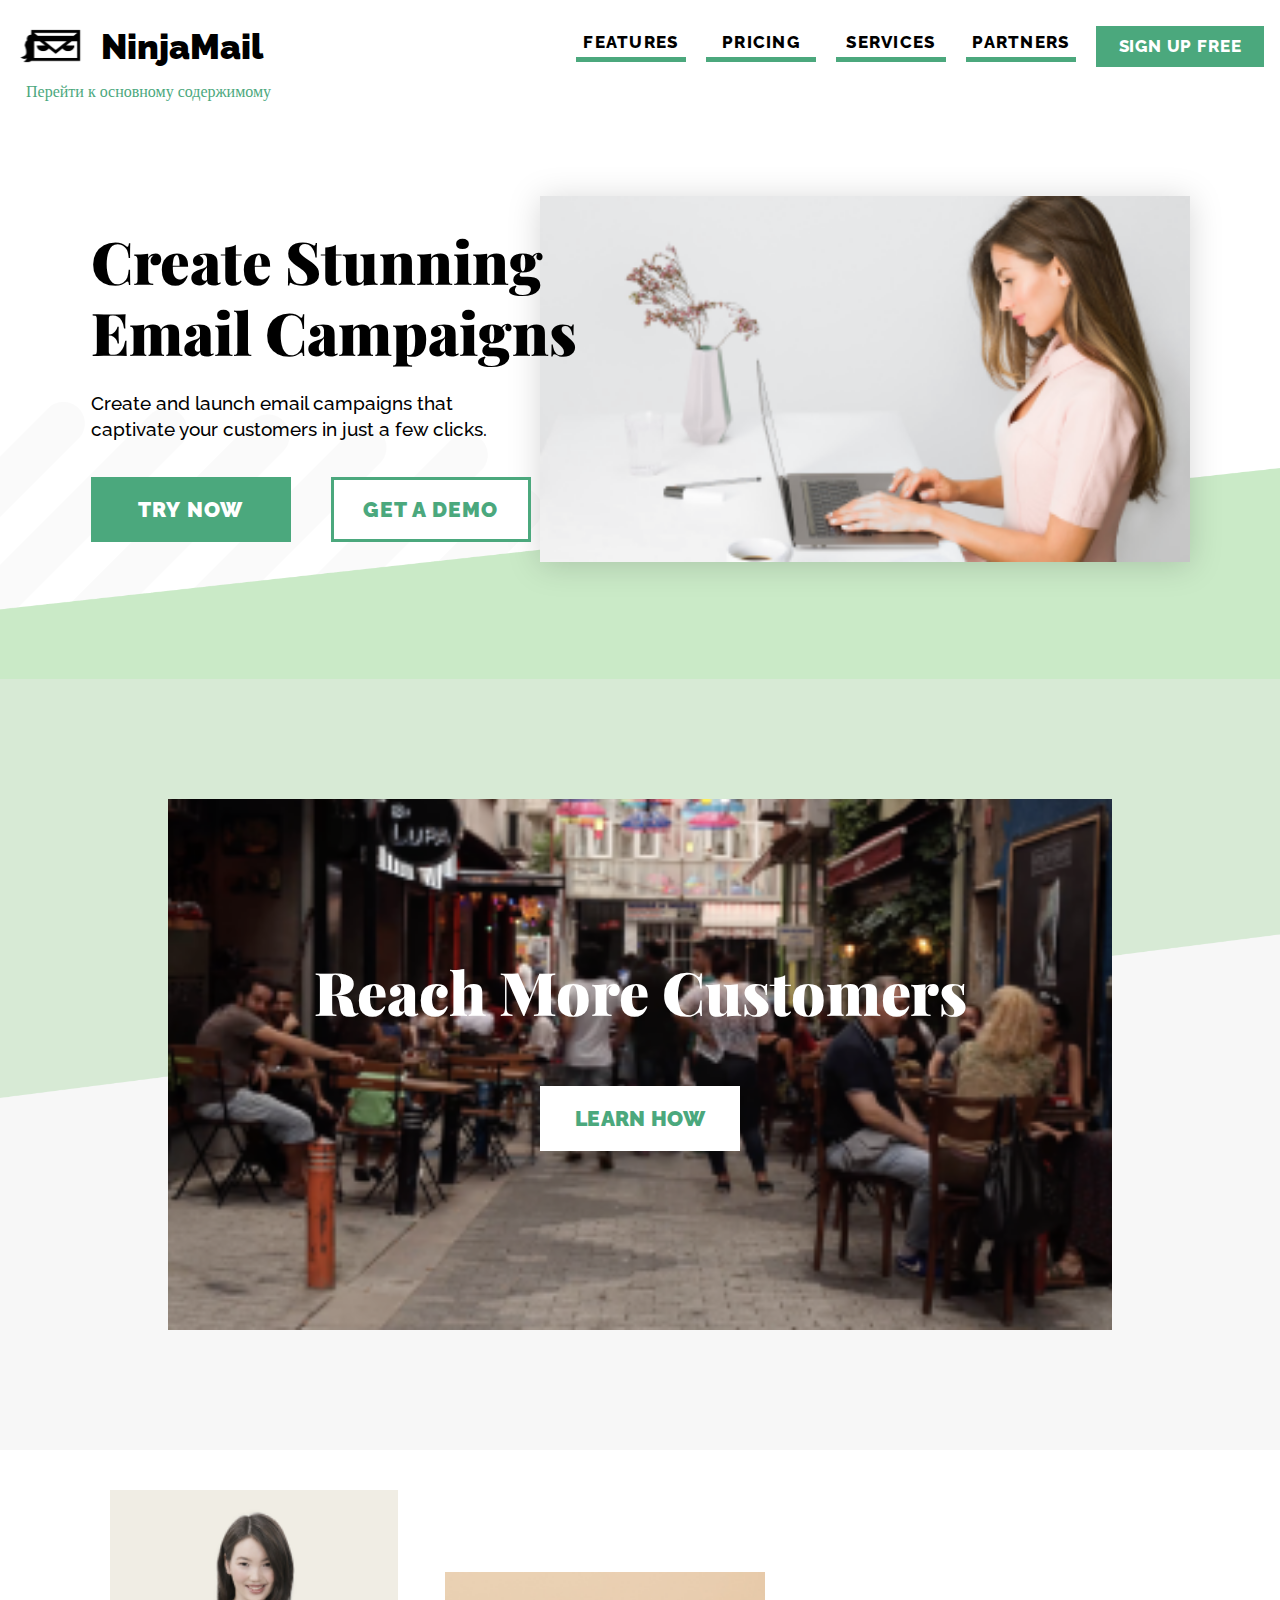
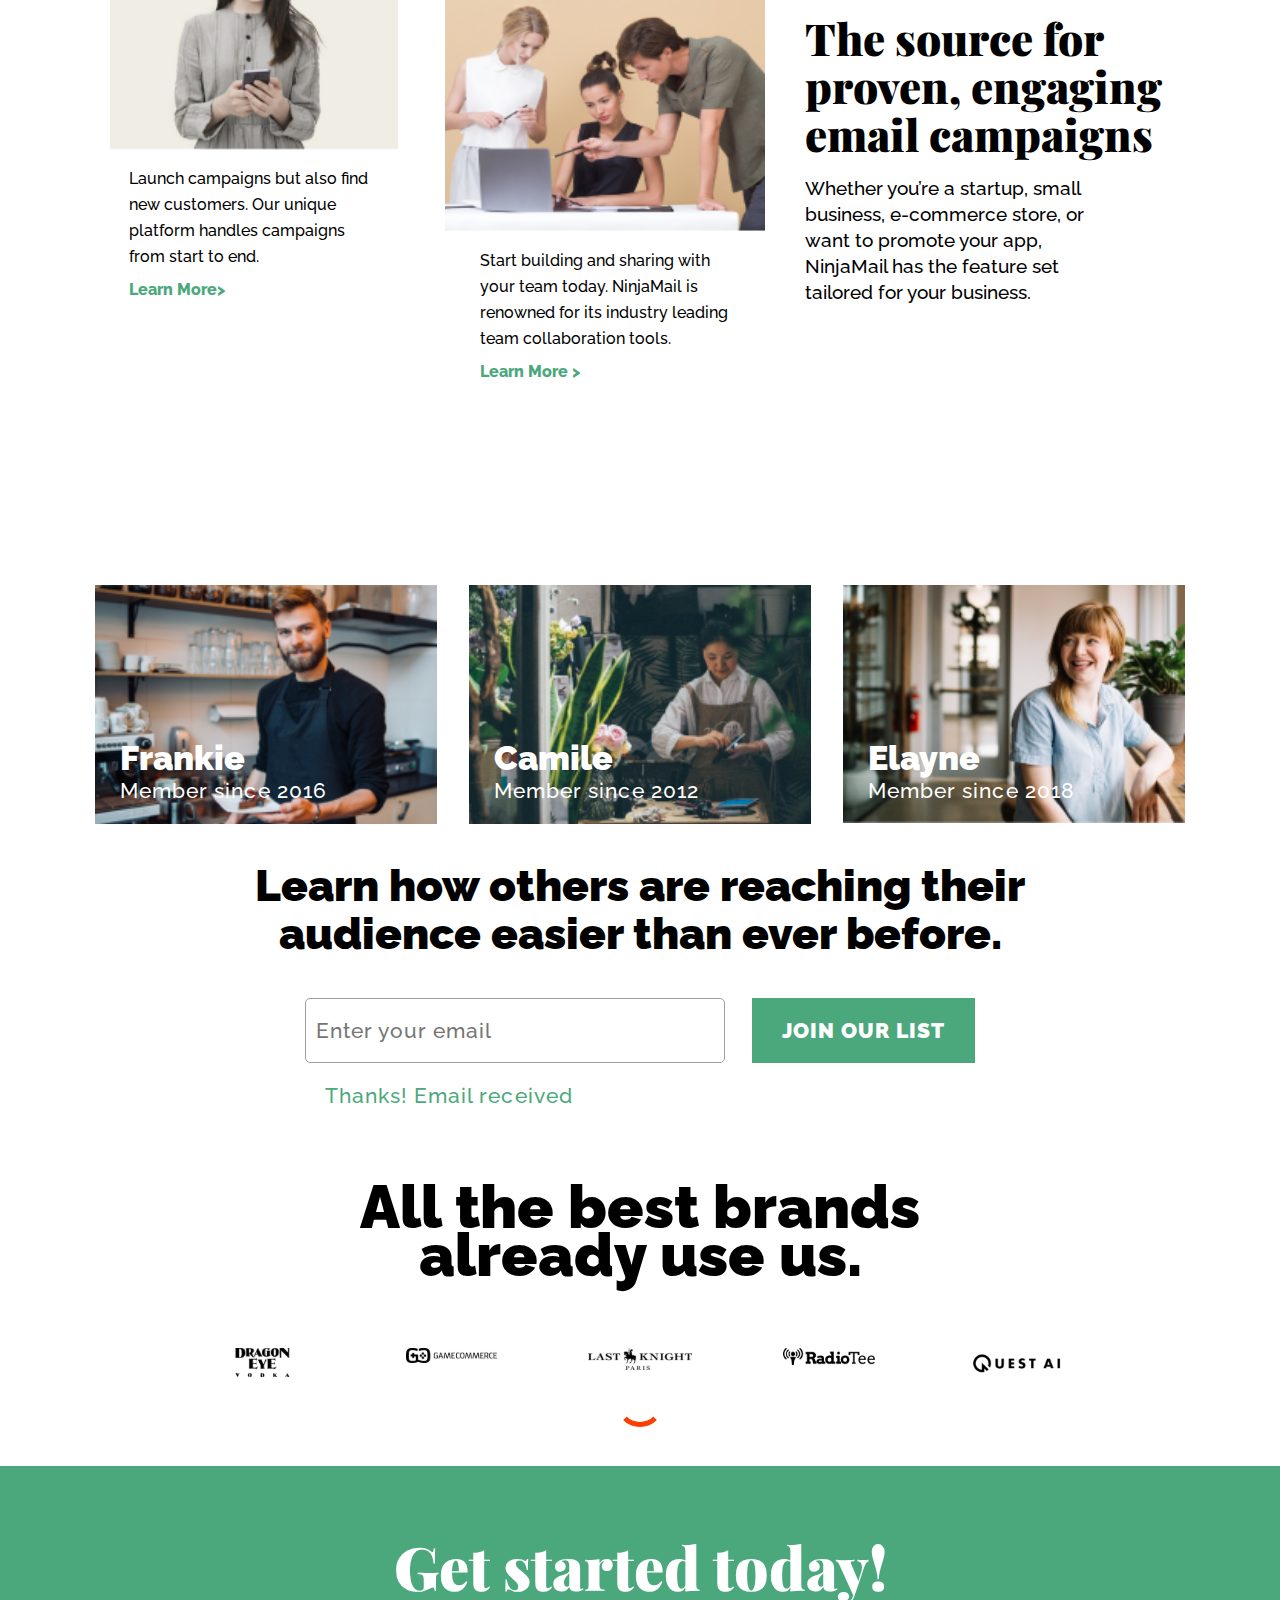
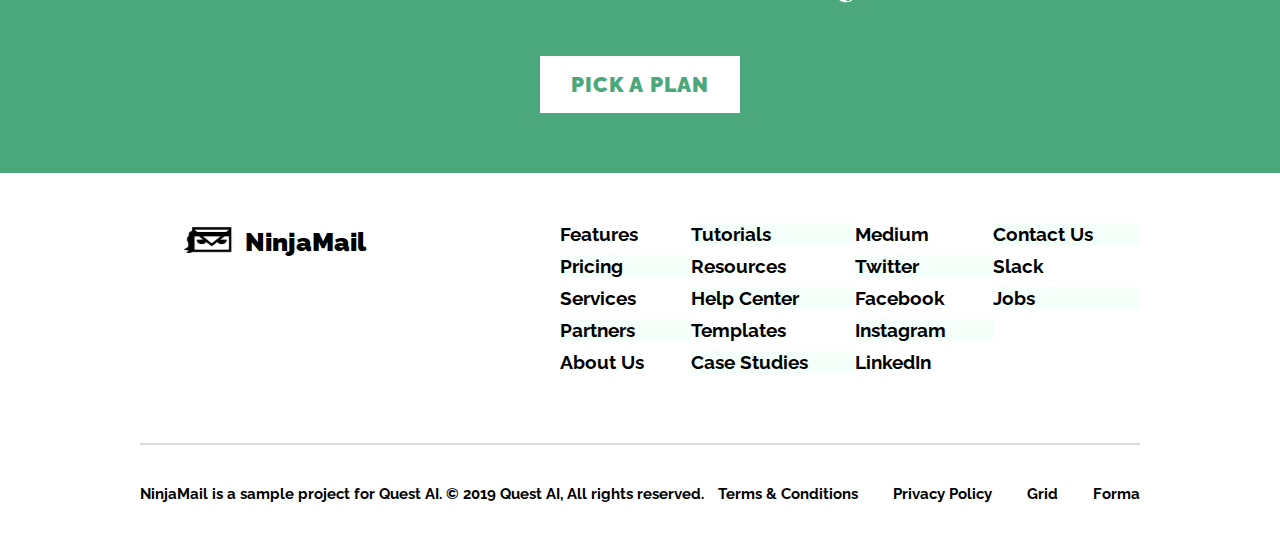
<file: index.html>
<!DOCTYPE html>
<html lang="en">

<head>
    <meta charset="UTF-8">
    <meta name="viewport" content="width=device-width, initial-scale=1.0">
    <link rel="stylesheet" href="CSS/reset.css">
    <link rel="stylesheet" href="CSS/style.css">
    <link rel="stylesheet" href="CSS/adaptive.css">
    <title>NinjaMail</title>
</head>

<body>
    <header class="header">
        <div class="container">
            <!-- Header nav -->
            <div class="header-nav">

                <div class="logo">
                    <img src="/image/mail.svg" alt="mail">
                    <a href="#!" class="logo">NinjaMail</a>
                </div>

                <a href="#main-content" class="skip-link">Перейти к основному содержимому</a>

                <nav class="nav">
                    <ul class="nav-list">
                        <li class="nav-item"><a href="#!" class="nav-link">Features</a></li>
                        <li class="nav-item"><a href="#!" class="nav-link">PRICING</a></li>
                        <li class="nav-item"><a href="#!" class="nav-link">SERVICES</a></li>
                        <li class="nav-item"><a href="#!" class="nav-link">PARTNERS</a></li>
                    </ul>

                    <div class="header-user">
                        <button class="user_sign-button"> <a href="#!">SIGN UP FREE</a> </button></a>
                    </div>
                </nav>
            </div>
        </div>
    </header>


    <main class="main">
        <section class="hero container_2">

            <!-- <img class="Rectangle_1" src="/image/Rectangle 1.png" alt="Rectangle 1">
            <img class="Rectangle_2" src="/image/Rectangle 2.png" alt="Rectangle 2">
            <img class="Rectangle_3" src="/image/Rectangle 3.png" alt="Rectangle 3">
            <img class="Rectangle_4" src="/image/Rectangle 9.png" alt="Rectangle 4">
            <img class="Ellipse_1" src="/image/Ellipse 1.png" alt="Ellipse"> -->

            <div class="main_hero_content">
                <div class="hero_text">
                    <h2>Create Stunning Email Campaigns</h2>
                    <p>Create and launch email campaigns that captivate
                        your customers in just a few clicks.</p>

                    <div class="hero_link">
                        <a href="#!" class="tru_now_link">TRY NOW</a>
                        <a href="#!" class="get_demo_link">GET A DEMO</a>
                    </div>
                </div>
                <div class="hero_img">
                    <img src="/image/photo hero.png" alt="hero">
                </div>
            </div>
        </section>



        <section class="video">
            <img src="/image/slash_white (image).png" alt="" class="slah_white">
            <img class="slash_black" src="/image/slash_black (image).png" alt="">
            <img class="Greеn" src="/image/Slanted Green BG.png" alt="">
            <div class="video_text">
                <h2>Reach More Customers</h2>
                <a href="#">LEARN HOW</a>
            </div>
        </section>


        <section class="withP" id="main-content">
            <!-- <img class="ShapeFade" src="/image/ShapeFade3.png" alt="">
            <img class="Rectangle_16" src="/image/Rectangle 16.png" alt="">
            <img class="Rectangle_13" src="/image/Rectangle 13.png" alt=""> -->

            <div class="start_1">
                <img src="/image/photo (-1).png" class="start_img" alt="">
                <div class="start_text">
                    <p class="start_p">Launch campaigns but also find new customers. Our unique platform handles
                        campaigns
                        from start to end.</p>

                    <a href="#!" class="start_a">Learn More></a>
                </div>
            </div>

            <div class="start_item">
                <div class="start">
                    <img src="/image/photo.png" class="start_img" alt="">
                    <div class="start_text">
                        <p class="start_p">Start building and sharing with your team today. NinjaMail is renowned for
                            its
                            industry
                            leading team collaboration tools.</p>

                        <a href="#" class="start_a">Learn More ></a>
                    </div>
                </div>

                <div class="text_withoutP">
                    <h2>The source for
                        proven, engaging
                        email campaigns</h2>

                    <p>Whether you’re a startup, small
                        business, e-commerce store, or
                        want to promote your app, NinjaMail
                        has the feature set tailored for
                        your business.
                    </p>
                </div>
            </div>

        </section>

        <section class="forth">
            <div class="name">
                <div class="Frankie">
                    <h2>Frankie</h2>
                    <p>Member since 2016</p>
                </div>

                <div class="Camile">
                    <h2>Camile</h2>
                    <p>Member since 2012</p>
                </div>

                <div class="Elayne">
                    <h2>Elayne</h2>
                    <p>Member since 2018</p>
                </div>
            </div>

            <div class="Learn">
                <h2>Learn how others are reaching their audience easier than ever before.</h2>
            </div>


            <form action="//httpbin.org/post" method="post">
                <div class="action">
                    <input id="form_4_input" name="email" type="text" placeholder="Enter your email" nameemail"
                        required>
                </div>

                <div class="action2">
                    <input name="textfield" type="submit" value="JOIN OUR LIST">
            </form>

            <!-- <p class="thanks">Thanks! Email received</p> -->

        </section>

        <section class="fifth">
            <h2>All the best brands <br>
                already use us.</h2>
                <div class="content">
                    
                </div>
            <ul class="logotips">
                <li class="dragon "><img src="/image/Dragon.svg" alt="Dragon Eye(Vodka)"></li>
                <li class="game "><img src="/image/Game.svg" alt="Gamecommerce"></li>
                <li class="last "><img src="/image/Last.svg" alt="Last knight paris"></li>
                <li class="radio "><img src="/image/Radio.svg" alt="RadioTee"></li>
                <li class="quest"><img src="/image/Quest.svg" alt="Quest"></li>
            </ul>
                <div class="card">
                    <span class="loader"></span>
                    <div class="opaloader"><img src="/image/Game.svg" alt="картинка 11">
                    </div>
                </div>

        </section>
        <section class="get_started">
            <div class="get_started_contant">
                <h2>Get started today!</h2>
                <a href="#!">PICK A PLAN</a>
            </div>
        </section>
    </main>



    <footer>
        <section class="conteiner">
            <div class="case_1">
                <div class="logo_footer">
                    <img src="/image/mail.svg" alt="mail"></a>
                    <h3>NinjaMail</h3>
                </div>

                <nav class="footer-menu">
                    <ul class="footer-menu_list">
                        <li>
                            <a href="#!">Features</a>
                        </li>
                        <li>
                            <a href="#!">Pricing</a>
                        </li>
                        <li>
                            <a href="#!">Services</a>
                        </li>
                        <li>
                            <a href="#!">Partners</a>
                        </li>
                        <li>
                            <a href="#!">About Us</a>
                        </li>
                        <li>
                            <a href="#!">Tutorials</a>
                        </li>
                        <li>
                            <a href="#!">Resources</a>
                        </li>
                        <li>
                            <a href="#!">Help Center</a>
                        </li>
                        <li>
                            <a href="#!">Templates</a>
                        </li>
                        <li>
                            <a href="#!">Case Studies</a>
                        </li>
                        <li>
                            <a href="#!">Medium</a>
                        </li>
                        <li>
                            <a href="#!">Twitter</a>
                        </li>
                        <li>
                            <a href="#!">Facebook</a>
                        </li>
                        <li>
                            <a href="#!">Instagram</a>
                        </li>
                        <li>
                            <a href="#!">LinkedIn</a>
                        </li>
                        <li>
                            <a href="#!">Contact Us</a>
                        </li>
                        <li>
                            <a href="#!">Slack</a>
                        </li>
                        <li>
                            <a href="#!">Jobs</a>
                        </li>
                    </ul>
                </nav>
            </div>

            <div class="case_2">
                <div class="footer_p">
                    <p class="Fotter_down">NinjaMail is a sample project for Quest AI. © 2019 Quest AI, All rights
                        reserved.
                    </p>
                </div>

                <div class="navigation">
                    <a href="#!">Terms & Conditions</a>
                    <a href="#!">Privacy Policy</a>
                    <a href="grid.html">Grid</a>
                    <a href="form.html">Forma</a>
                </div>
            </div>
        </section>
    </footer>
</body>

</html>
</file>
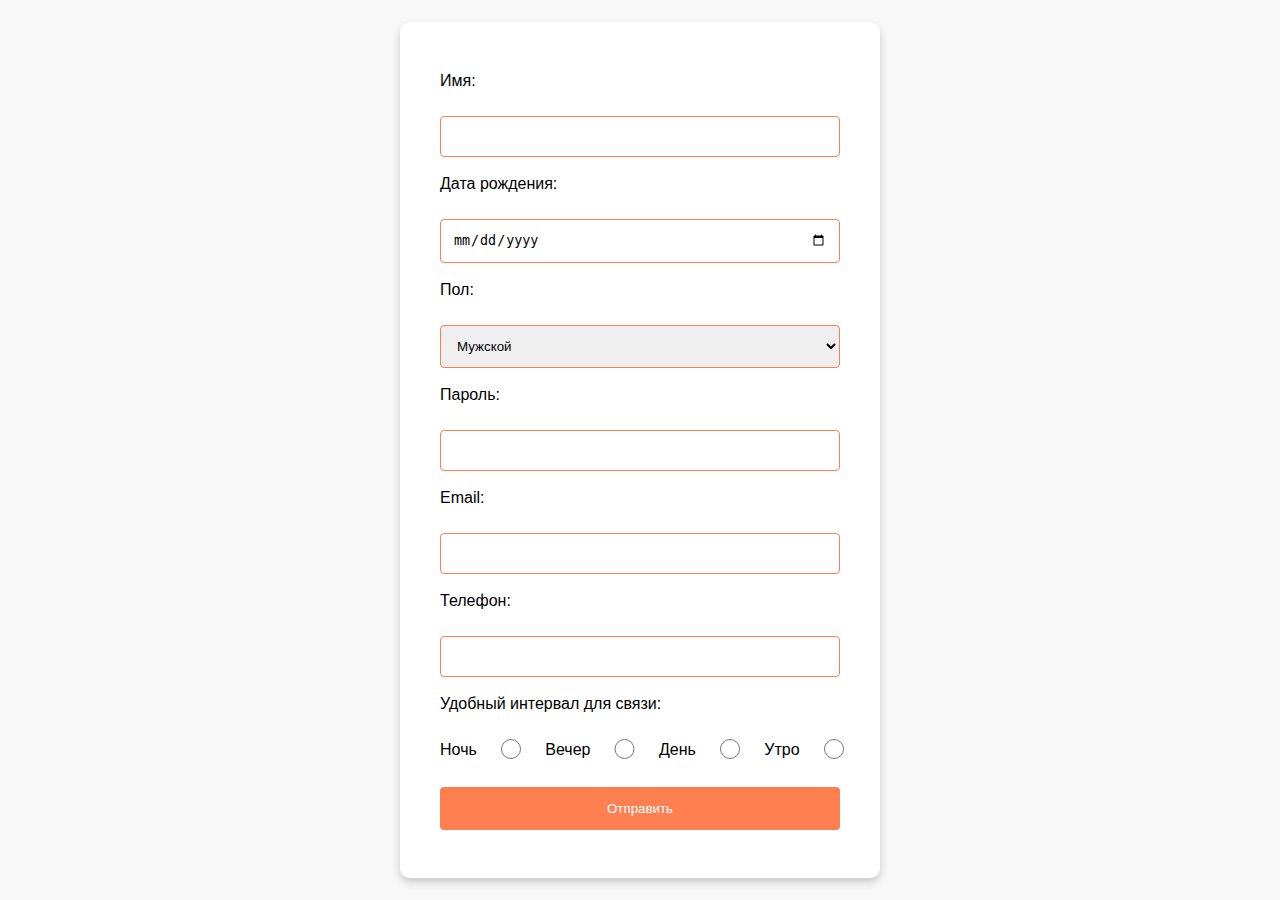
<file: form.html>
<!DOCTYPE html>
<html lang="en">

<head>
    <meta charset="UTF-8">
    <meta name="viewport" content="width=device-width, initial-scale=1.0">
    <title>Форма регистрации</title>
    <link rel="stylesheet" href="/CSS/form.css">
</head>

<body>

    <form action="/submit_registration" method="post">
        <label for="name">Имя:</label><br>
        <input type="text" id="name" name="name"><br>
        <label for="dob">Дата рождения:</label><br>
        <input type="date" id="dob" name="dob"><br>
        <label for="gender">Пол:</label><br>
        <select id="gender" name="gender">
            <option value="male">Мужской</option>
            <option value="female">Женский</option>
            <option value="other">Другой</option>
        </select><br>
        <label for="password">Пароль:</label><br>
        <input type="password" id="password" name="password"><br>
        <label for="email">Email:</label><br>
        <input type="email" id="email" name="email"><br>
        <label for="phone">Телефон:</label><br>
        <input type="tel" id="phone" name="phone"><br>
        <label for="contact-time">Удобный интервал для связи:</label><br>
        <div class="wrapper">
            <input type="radio" id="morning" name="contact-time" value="morning">
            <label for="morning">Утро</label>
            <input type="radio" id="day" name="contact-time" value="day">
            <label for="day">День</label>
            <input type="radio" id="evening" name="contact-time" value="evening">
            <label for="evening">Вечер</label>
            <input type="radio" id="night" name="contact-time" value="night">
            <label for="night">Ночь</label><br><br>
        </div>
        <input type="submit" value="Отправить">
    </form>

</body>

</html>
</file>
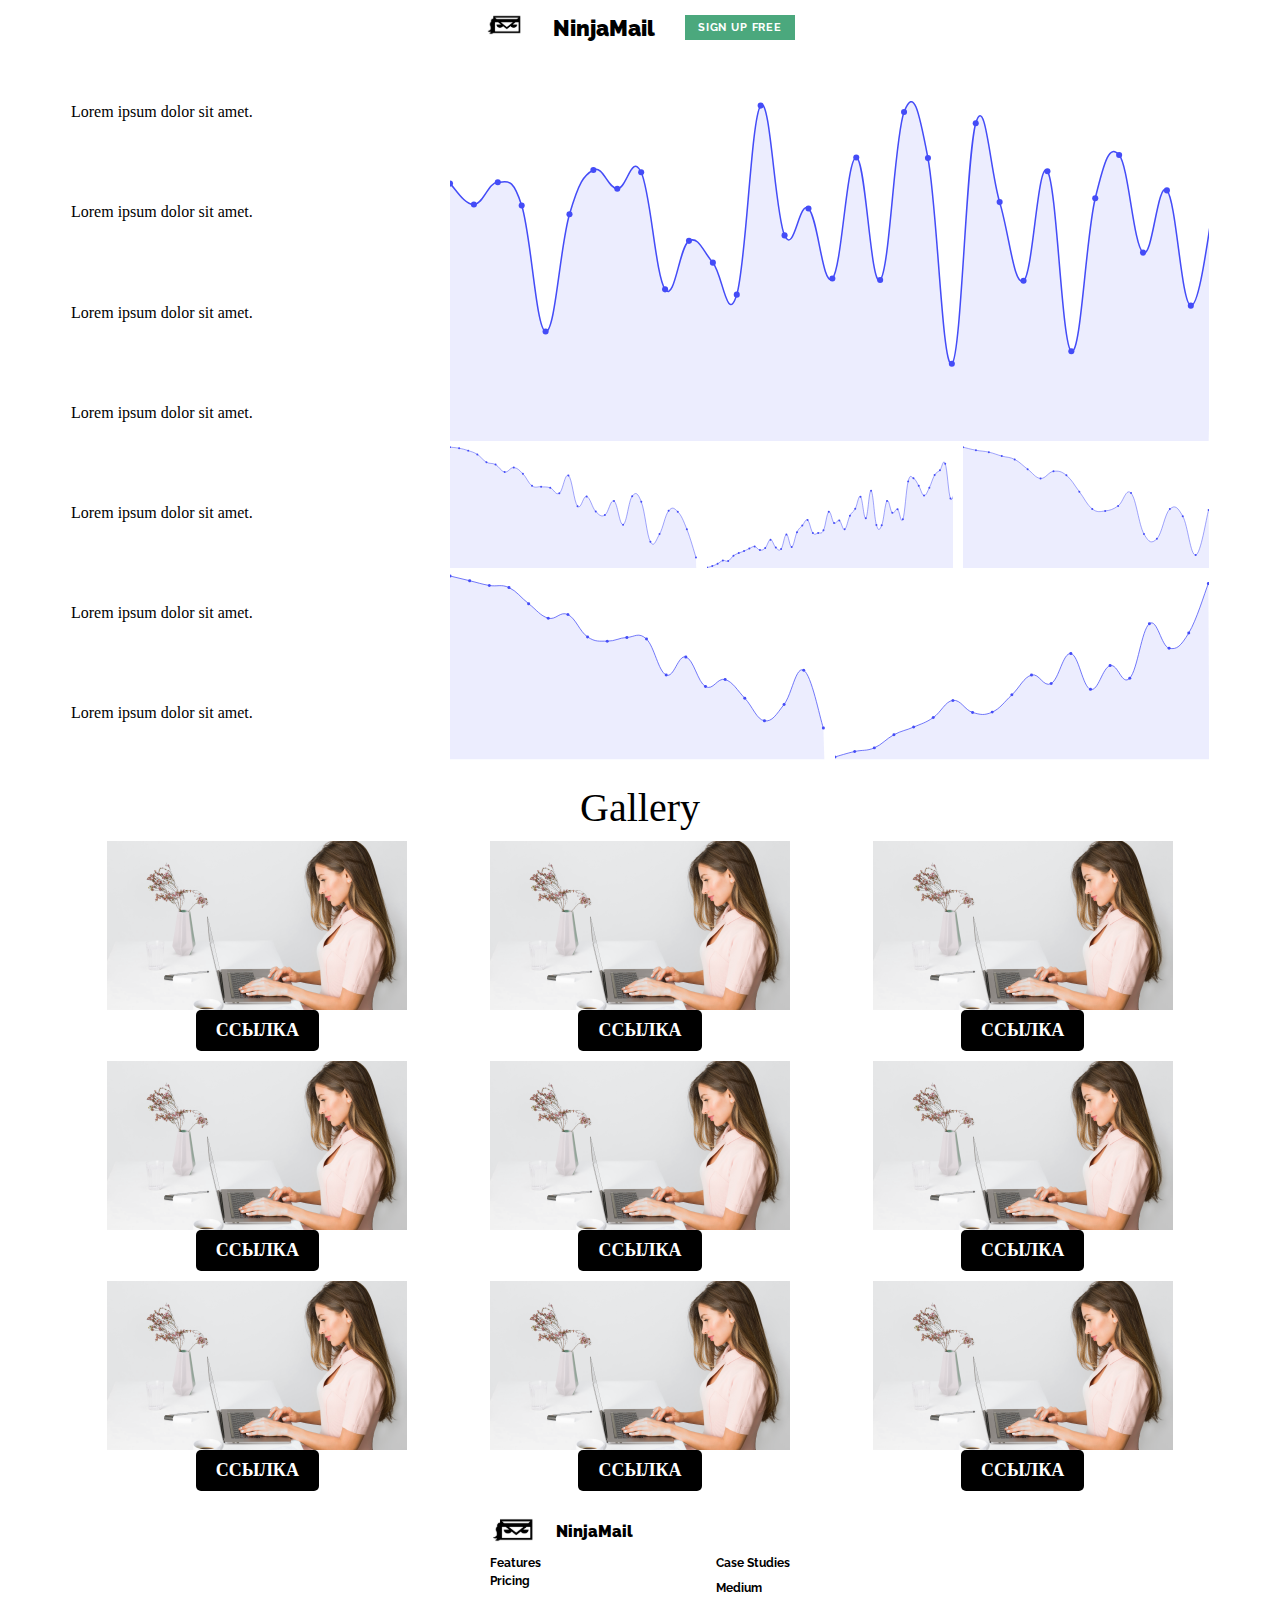
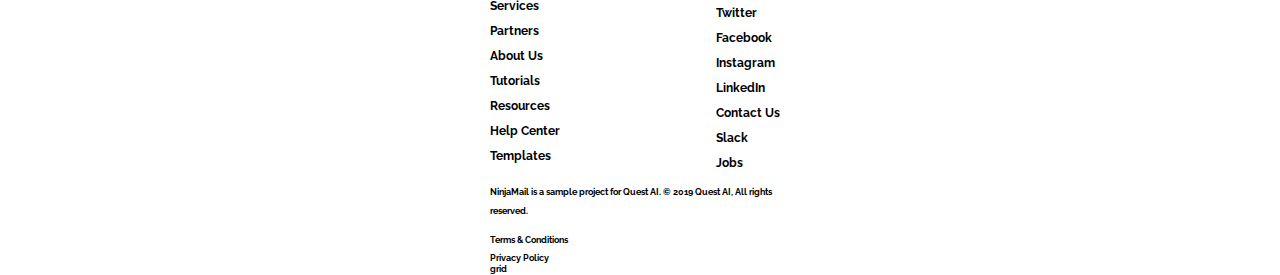
<file: grid.html>
<!DOCTYPE html>
<html lang="en">

<head>
    <meta charset="UTF-8">
    <meta name="viewport" content="width=device-width, initial-scale=1.0">
    <link rel="stylesheet" href="CSS/reset.css">
    <link rel="stylesheet" href="CSS/grid.css">
    <title>Plagins for Kompas-3D</title>
</head>

<body>
    <div class="wrapper">
        <header>
            <div class="logo">
                <a href="#"><img src="/image/mail.svg" alt="mail" class="link_logo"></a>
            </div>

            <div class="logo_text">
                <a href="#" class="General_Ninj">NinjaMail</a>
            </div>

            <div class="logo_sign">
                <button><a href="#">SIGN UP FREE</a></button>
            </div>
        </header>

        <main class="grid__main">
            <section class="grid_charts">
                <aside class="sidebar">
                    <a href="" previewlistener="true">Lorem ipsum dolor sit amet.</a>
                    <a href="" previewlistener="true">Lorem ipsum dolor sit amet.</a>
                    <a href="" previewlistener="true">Lorem ipsum dolor sit amet.</a>
                    <a href="" previewlistener="true">Lorem ipsum dolor sit amet.</a>
                    <a href="" previewlistener="true">Lorem ipsum dolor sit amet.</a>
                    <a href="" previewlistener="true">Lorem ipsum dolor sit amet.</a>
                    <a href="" previewlistener="true">Lorem ipsum dolor sit amet.</a>
                </aside>
                <div class="charts">

                    <div class="chart large_block">
                        <svg height="auto" viewBox="0 0 2000 1000" xmlns="http://www.w3.org/2000/svg">
                            <path
                                d="M0 320.559c12.6 11.066 37.8 56.017 63 55.329 25.2-.688 37.8-59.244 63-58.768 25.2.476 37.8-17.536 63 61.147 25.2 78.683 37.8 327.607 63 332.27 25.2 4.661 37.8-223.797 63-308.959 25.2-85.162 37.8-103.372 63-116.853 25.2-13.482 37.8 48.248 63 49.446 25.2 1.198 37.8-96.493 63-43.458 25.2 53.036 37.8 272.467 63 308.634 25.2 36.167 37.8-113.72 63-127.799 25.2-14.08 37.8 29.051 63 57.402 25.2 28.351 37.8 167.142 63 84.352 25.2-82.789 37.8-467.051 63-498.298 25.2-31.247 37.8 287.809 63 342.064 25.2 54.254 37.8-93.553 63-70.79 25.2 22.764 37.8 211.506 63 184.608 25.2-26.898 37.8-319.856 63-319.097 25.2.758 37.8 346.899 63 322.89 25.2-24.01 37.8-378.667 63-442.937 25.2-64.27 37.8-11.205 63 121.587 25.2 132.793 37.8 560.705 63 542.377 25.2-18.328 37.8-548.745 63-634.015 25.2-85.27 37.8 124.63 63 207.662 25.2 83.032 37.8 223.79 63 207.498 25.2-16.291 37.8-326.107 63-288.956 25.2 37.15 37.8 460.437 63 474.71 25.2 14.272 37.8-299.895 63-403.348 25.2-103.452 37.8-142.569 63-113.915 25.2 28.653 37.8 238.563 63 257.183 25.2 18.62 37.8-192.034 63-164.086 25.2 27.948 37.8 299.827 63 303.825 25.2 3.997 50.4-227.069 63-283.836L2000 1000H0Z"
                                fill="#444cf71a"></path>
                            <path
                                d="M0 320.559c12.6 11.066 37.8 56.017 63 55.329 25.2-.688 37.8-59.244 63-58.768 25.2.476 37.8-17.536 63 61.147 25.2 78.683 37.8 327.607 63 332.27 25.2 4.661 37.8-223.797 63-308.959 25.2-85.162 37.8-103.372 63-116.853 25.2-13.482 37.8 48.248 63 49.446 25.2 1.198 37.8-96.493 63-43.458 25.2 53.036 37.8 272.467 63 308.634 25.2 36.167 37.8-113.72 63-127.799 25.2-14.08 37.8 29.051 63 57.402 25.2 28.351 37.8 167.142 63 84.352 25.2-82.789 37.8-467.051 63-498.298 25.2-31.247 37.8 287.809 63 342.064 25.2 54.254 37.8-93.553 63-70.79 25.2 22.764 37.8 211.506 63 184.608 25.2-26.898 37.8-319.856 63-319.097 25.2.758 37.8 346.899 63 322.89 25.2-24.01 37.8-378.667 63-442.937 25.2-64.27 37.8-11.205 63 121.587 25.2 132.793 37.8 560.705 63 542.377 25.2-18.328 37.8-548.745 63-634.015 25.2-85.27 37.8 124.63 63 207.662 25.2 83.032 37.8 223.79 63 207.498 25.2-16.291 37.8-326.107 63-288.956 25.2 37.15 37.8 460.437 63 474.71 25.2 14.272 37.8-299.895 63-403.348 25.2-103.452 37.8-142.569 63-113.915 25.2 28.653 37.8 238.563 63 257.183 25.2 18.62 37.8-192.034 63-164.086 25.2 27.948 37.8 299.827 63 303.825 25.2 3.997 50.4-227.069 63-283.836"
                                fill="none" stroke="#444cf7" stroke-width="4"></path>
                            <g fill="#444cf7">
                                <circle cy="320.559" r="8"></circle>
                                <circle cx="63" cy="375.888" r="8"></circle>
                                <circle cx="126" cy="317.12" r="8"></circle>
                                <circle cx="189" cy="378.267" r="8"></circle>
                                <circle cx="252" cy="710.536" r="8"></circle>
                                <circle cx="315" cy="401.578" r="8"></circle>
                                <circle cx="378" cy="284.725" r="8"></circle>
                                <circle cx="441" cy="334.171" r="8"></circle>
                                <circle cx="504" cy="290.713" r="8"></circle>
                                <circle cx="567" cy="599.347" r="8"></circle>
                                <circle cx="630" cy="471.548" r="8"></circle>
                                <circle cx="693" cy="528.95" r="8"></circle>
                                <circle cx="756" cy="613.302" r="8"></circle>
                                <circle cx="819" cy="115.004" r="8"></circle>
                                <circle cx="882" cy="457.068" r="8"></circle>
                                <circle cx="945" cy="386.278" r="8"></circle>
                                <circle cx="1008" cy="570.886" r="8"></circle>
                                <circle cx="1071" cy="251.789" r="8"></circle>
                                <circle cx="1134" cy="574.678" r="8"></circle>
                                <circle cx="1197" cy="131.742" r="8"></circle>
                                <circle cx="1260" cy="253.329" r="8"></circle>
                                <circle cx="1323" cy="795.706" r="8"></circle>
                                <circle cx="1386" cy="161.691" r="8"></circle>
                                <circle cx="1449" cy="369.353" r="8"></circle>
                                <circle cx="1512" cy="576.851" r="8"></circle>
                                <circle cx="1575" cy="287.895" r="8"></circle>
                                <circle cx="1638" cy="762.604" r="8"></circle>
                                <circle cx="1701" cy="359.257" r="8"></circle>
                                <circle cx="1764" cy="245.342" r="8"></circle>
                                <circle cx="1827" cy="502.525" r="8"></circle>
                                <circle cx="1890" cy="338.439" r="8"></circle>
                                <circle cx="1953" cy="642.264" r="8"></circle>
                                <circle cx="2016" cy="358.428" r="8"></circle>
                            </g>
                        </svg>
                    </div>
                    <div class="chart small_block">
                        <svg height="auto" viewBox="0 0 2000 1000" xmlns="http://www.w3.org/2000/svg">
                            <path
                                d="M0 17.33c14.8 1.773 44.4 3.172 74 8.864s44.4 9.54 74 19.596c29.6 10.055 44.4 11.913 74 30.682 29.6 18.768 44.4 46.633 74 63.159 29.6 16.525 44.4 3.411 74 19.468s44.4 55.946 74 60.815c29.6 4.87 44.4-39.148 74-36.469 29.6 2.679 44.4 20.23 74 49.863 29.6 29.634 44.4 77.123 74 98.307 29.6 21.185 44.4 4.37 74 7.618 29.6 3.247 44.4-1.977 74 8.62 29.6 10.596 44.4 64.35 74 44.363 29.6-19.986 44.4-165.193 74-144.296 29.6 20.897 44.4 214.789 74 248.78 29.6 33.993 44.4-87.57 74-78.82s44.4 92.336 74 122.571 44.4 45.706 74 28.603 44.4-129.7 74-114.118c29.6 15.582 44.4 199.923 74 192.03 29.6-7.894 44.4-194.46 74-231.5 29.6-37.038 44.4-27.944 74 46.305 29.6 74.25 44.4 272.547 74 324.942 29.6 52.395 44.4-12.557 74-62.965s44.4-152.682 74-189.075c29.6-36.394 44.4-22.844 74 7.107 29.6 29.95 44.4 68.342 74 142.648s59.2 183.107 74 228.883l2 86.689H0Z"
                                fill="#444cf71a"></path>
                            <path
                                d="M0 17.33c14.8 1.773 44.4 3.172 74 8.864s44.4 9.54 74 19.596c29.6 10.055 44.4 11.913 74 30.682 29.6 18.768 44.4 46.633 74 63.159 29.6 16.525 44.4 3.411 74 19.468s44.4 55.946 74 60.815c29.6 4.87 44.4-39.148 74-36.469 29.6 2.679 44.4 20.23 74 49.863 29.6 29.634 44.4 77.123 74 98.307 29.6 21.185 44.4 4.37 74 7.618 29.6 3.247 44.4-1.977 74 8.62 29.6 10.596 44.4 64.35 74 44.363 29.6-19.986 44.4-165.193 74-144.296 29.6 20.897 44.4 214.789 74 248.78 29.6 33.993 44.4-87.57 74-78.82s44.4 92.336 74 122.571 44.4 45.706 74 28.603 44.4-129.7 74-114.118c29.6 15.582 44.4 199.923 74 192.03 29.6-7.894 44.4-194.46 74-231.5 29.6-37.038 44.4-27.944 74 46.305 29.6 74.25 44.4 272.547 74 324.942 29.6 52.395 44.4-12.557 74-62.965s44.4-152.682 74-189.075c29.6-36.394 44.4-22.844 74 7.107 29.6 29.95 44.4 68.342 74 142.648s59.2 183.107 74 228.883"
                                fill="none" stroke="#444cf7" stroke-width="4"></path>
                            <g fill="#444cf7">
                                <circle cy="17.33" r="8"></circle>
                                <circle cx="74" cy="26.194" r="8"></circle>
                                <circle cx="148" cy="45.79" r="8"></circle>
                                <circle cx="222" cy="76.472" r="8"></circle>
                                <circle cx="296" cy="139.631" r="8"></circle>
                                <circle cx="370" cy="159.099" r="8"></circle>
                                <circle cx="444" cy="219.914" r="8"></circle>
                                <circle cx="518" cy="183.445" r="8"></circle>
                                <circle cx="592" cy="233.308" r="8"></circle>
                                <circle cx="666" cy="331.615" r="8"></circle>
                                <circle cx="740" cy="339.233" r="8"></circle>
                                <circle cx="814" cy="347.852" r="8"></circle>
                                <circle cx="888" cy="392.216" r="8"></circle>
                                <circle cx="962" cy="247.92" r="8"></circle>
                                <circle cx="1036" cy="496.701" r="8"></circle>
                                <circle cx="1110" cy="417.881" r="8"></circle>
                                <circle cx="1184" cy="540.451" r="8"></circle>
                                <circle cx="1258" cy="569.054" r="8"></circle>
                                <circle cx="1332" cy="454.936" r="8"></circle>
                                <circle cx="1406" cy="646.966" r="8"></circle>
                                <circle cx="1480" cy="415.467" r="8"></circle>
                                <circle cx="1554" cy="461.771" r="8"></circle>
                                <circle cx="1628" cy="786.713" r="8"></circle>
                                <circle cx="1702" cy="723.748" r="8"></circle>
                                <circle cx="1776" cy="534.673" r="8"></circle>
                                <circle cx="1850" cy="541.78" r="8"></circle>
                                <circle cx="1924" cy="684.428" r="8"></circle>
                                <circle cx="1998" cy="913.311" r="8"></circle>
                            </g>
                        </svg>
                    </div>
                    <div class="chart small_block">
                        <svg height="auto" viewBox="0 0 2000 1000" xmlns="http://www.w3.org/2000/svg">
                            <path
                                d="M0 995.462c8.6-2.364 25.8-5.66 43-11.817 17.2-6.158 25.8-9.912 43-18.97 17.2-9.059 25.8-21.82 43-26.321 17.2-4.502 25.8 11.591 43 3.814 17.2-7.777 25.8-29.853 43-42.699 17.2-12.845 25.8-14.004 43-21.528 17.2-7.524 25.8-8.655 43-16.092 17.2-7.437 25.8-13.687 43-21.091 17.2-7.405 25.8-18.471 43-15.931 17.2 2.54 25.8 26.339 43 28.63 17.2 2.291 25.8-.34 43-17.174 17.2-16.833 25.8-66.37 43-66.992 17.2-.623 25.8 48.844 43 63.879 17.2 15.035 25.8 32.547 43 11.296 17.2-21.251 25.8-114.301 43-117.552 17.2-3.252 25.8 105.028 43 101.296 17.2-3.732 25.8-85.21 43-119.954 17.2-34.745 25.8-34.14 43-53.772 17.2-19.632 25.8-56.403 43-44.389 17.2 12.014 25.8 83.57 43 104.461 17.2 20.89 25.8 4.293 43-.01 17.2-4.302 25.8 12.85 43-21.501 17.2-34.352 25.8-138.356 43-150.255 17.2-11.898 25.8 76.727 43 90.76 17.2 14.033 25.8-30.898 43-20.595 17.2 10.302 25.8 79.925 43 72.108 17.2-7.818 25.8-77.812 43-111.195 17.2-33.384 25.8-24.93 43-55.723s25.8-113.507 43-98.24c17.2 15.268 25.8 184.432 43 174.579 17.2-9.853 25.8-234.758 43-223.842 17.2 10.916 25.8 222.004 43 278.422 17.2 56.417 25.8 42.586 43 3.665s25.8-177.879 43-198.272 25.8 82.686 43 96.305c17.2 13.62 25.8-38.717 43-28.209 17.2 10.51 25.8 126.157 43 80.753 17.2-45.405 25.8-241.029 43-307.773 17.2-66.745 25.8-33.158 43-25.95 17.2 7.21 25.8 33.8 43 61.993 17.2 28.192 25.8 75.973 43 78.968 17.2 2.995 25.8-30.737 43-63.995 17.2-33.258 25.8-73.887 43-102.295s25.8-21.22 43-39.746c17.2-18.525 25.8-99.006 43-52.879 17.2 46.128 25.8 246.28 43 283.515 17.2 37.234 34.4-77.874 43-97.343L2000 1000H0Z"
                                fill="#444cf71a"></path>
                            <path
                                d="M0 995.462c8.6-2.364 25.8-5.66 43-11.817 17.2-6.158 25.8-9.912 43-18.97 17.2-9.059 25.8-21.82 43-26.321 17.2-4.502 25.8 11.591 43 3.814 17.2-7.777 25.8-29.853 43-42.699 17.2-12.845 25.8-14.004 43-21.528 17.2-7.524 25.8-8.655 43-16.092 17.2-7.437 25.8-13.687 43-21.091 17.2-7.405 25.8-18.471 43-15.931 17.2 2.54 25.8 26.339 43 28.63 17.2 2.291 25.8-.34 43-17.174 17.2-16.833 25.8-66.37 43-66.992 17.2-.623 25.8 48.844 43 63.879 17.2 15.035 25.8 32.547 43 11.296 17.2-21.251 25.8-114.301 43-117.552 17.2-3.252 25.8 105.028 43 101.296 17.2-3.732 25.8-85.21 43-119.954 17.2-34.745 25.8-34.14 43-53.772 17.2-19.632 25.8-56.403 43-44.389 17.2 12.014 25.8 83.57 43 104.461 17.2 20.89 25.8 4.293 43-.01 17.2-4.302 25.8 12.85 43-21.501 17.2-34.352 25.8-138.356 43-150.255 17.2-11.898 25.8 76.727 43 90.76 17.2 14.033 25.8-30.898 43-20.595 17.2 10.302 25.8 79.925 43 72.108 17.2-7.818 25.8-77.812 43-111.195 17.2-33.384 25.8-24.93 43-55.723s25.8-113.507 43-98.24c17.2 15.268 25.8 184.432 43 174.579 17.2-9.853 25.8-234.758 43-223.842 17.2 10.916 25.8 222.004 43 278.422 17.2 56.417 25.8 42.586 43 3.665s25.8-177.879 43-198.272 25.8 82.686 43 96.305c17.2 13.62 25.8-38.717 43-28.209 17.2 10.51 25.8 126.157 43 80.753 17.2-45.405 25.8-241.029 43-307.773 17.2-66.745 25.8-33.158 43-25.95 17.2 7.21 25.8 33.8 43 61.993 17.2 28.192 25.8 75.973 43 78.968 17.2 2.995 25.8-30.737 43-63.995 17.2-33.258 25.8-73.887 43-102.295s25.8-21.22 43-39.746c17.2-18.525 25.8-99.006 43-52.879 17.2 46.128 25.8 246.28 43 283.515 17.2 37.234 34.4-77.874 43-97.343"
                                fill="none" stroke="#444cf7" stroke-width="4"></path>
                            <g fill="#444cf7">
                                <circle cy="995.462" r="8"></circle>
                                <circle cx="43" cy="983.645" r="8"></circle>
                                <circle cx="86" cy="964.675" r="8"></circle>
                                <circle cx="129" cy="938.354" r="8"></circle>
                                <circle cx="172" cy="942.168" r="8"></circle>
                                <circle cx="215" cy="899.469" r="8"></circle>
                                <circle cx="258" cy="877.941" r="8"></circle>
                                <circle cx="301" cy="861.849" r="8"></circle>
                                <circle cx="344" cy="840.758" r="8"></circle>
                                <circle cx="387" cy="824.827" r="8"></circle>
                                <circle cx="430" cy="853.457" r="8"></circle>
                                <circle cx="473" cy="836.283" r="8"></circle>
                                <circle cx="516" cy="769.291" r="8"></circle>
                                <circle cx="559" cy="833.17" r="8"></circle>
                                <circle cx="602" cy="844.466" r="8"></circle>
                                <circle cx="645" cy="726.914" r="8"></circle>
                                <circle cx="688" cy="828.21" r="8"></circle>
                                <circle cx="731" cy="708.256" r="8"></circle>
                                <circle cx="774" cy="654.484" r="8"></circle>
                                <circle cx="817" cy="610.095" r="8"></circle>
                                <circle cx="860" cy="714.556" r="8"></circle>
                                <circle cx="903" cy="714.546" r="8"></circle>
                                <circle cx="946" cy="693.045" r="8"></circle>
                                <circle cx="989" cy="542.79" r="8"></circle>
                                <circle cx="1032" cy="633.55" r="8"></circle>
                                <circle cx="1075" cy="612.955" r="8"></circle>
                                <circle cx="1118" cy="685.063" r="8"></circle>
                                <circle cx="1161" cy="573.868" r="8"></circle>
                                <circle cx="1204" cy="518.145" r="8"></circle>
                                <circle cx="1247" cy="419.905" r="8"></circle>
                                <circle cx="1290" cy="594.484" r="8"></circle>
                                <circle cx="1333" cy="370.642" r="8"></circle>
                                <circle cx="1376" cy="649.064" r="8"></circle>
                                <circle cx="1419" cy="652.729" r="8"></circle>
                                <circle cx="1462" cy="454.457" r="8"></circle>
                                <circle cx="1505" cy="550.762" r="8"></circle>
                                <circle cx="1548" cy="522.553" r="8"></circle>
                                <circle cx="1591" cy="603.306" r="8"></circle>
                                <circle cx="1634" cy="295.533" r="8"></circle>
                                <circle cx="1677" cy="269.584" r="8"></circle>
                                <circle cx="1720" cy="331.576" r="8"></circle>
                                <circle cx="1763" cy="410.544" r="8"></circle>
                                <circle cx="1806" cy="346.549" r="8"></circle>
                                <circle cx="1849" cy="244.254" r="8"></circle>
                                <circle cx="1892" cy="204.508" r="8"></circle>
                                <circle cx="1935" cy="151.629" r="8"></circle>
                                <circle cx="1978" cy="435.144" r="8"></circle>
                                <circle cx="2021" cy="337.801" r="8"></circle>
                            </g>
                        </svg>
                    </div>
                    <div class="chart small_block">
                        <svg height="auto" viewBox="0 0 2000 1000" xmlns="http://www.w3.org/2000/svg">
                            <path
                                d="M0 17.726c21 4.979 63 16.827 105 24.894 42 8.067 63 5.959 105 15.442s63 20.15 105 31.972c42 11.821 63 5.884 105 27.134s63 48.259 105 79.118c42 30.86 63 71.664 105 75.178 42 3.514 63-52.539 105-57.608 42-5.069 63-.769 105 32.264s63 78.2 105 132.901c42 54.701 63 109.295 105 140.605 42 31.31 63 20.932 105 15.944 42-4.988 63-11.914 105-40.884s63-149.603 105-103.969c42 45.635 63 257.9 105 332.14 42 74.24 63 79.51 105 39.064 42-40.447 63-204.553 105-241.296 42-36.743 63-17.133 105 57.58 42 74.711 63 325.869 105 315.98 42-9.888 84-292.338 105-365.423l5 471.238H0Z"
                                fill="#444cf71a"></path>
                            <path
                                d="M0 17.726c21 4.979 63 16.827 105 24.894 42 8.067 63 5.959 105 15.442s63 20.15 105 31.972c42 11.821 63 5.884 105 27.134s63 48.259 105 79.118c42 30.86 63 71.664 105 75.178 42 3.514 63-52.539 105-57.608 42-5.069 63-.769 105 32.264s63 78.2 105 132.901c42 54.701 63 109.295 105 140.605 42 31.31 63 20.932 105 15.944 42-4.988 63-11.914 105-40.884s63-149.603 105-103.969c42 45.635 63 257.9 105 332.14 42 74.24 63 79.51 105 39.064 42-40.447 63-204.553 105-241.296 42-36.743 63-17.133 105 57.58 42 74.711 63 325.869 105 315.98 42-9.888 84-292.338 105-365.423"
                                fill="none" stroke="#444cf7" stroke-width="4"></path>
                            <g fill="#444cf7">
                                <circle cy="17.726" r="8"></circle>
                                <circle cx="105" cy="42.62" r="8"></circle>
                                <circle cx="210" cy="58.062" r="8"></circle>
                                <circle cx="315" cy="90.034" r="8"></circle>
                                <circle cx="420" cy="117.168" r="8"></circle>
                                <circle cx="525" cy="196.286" r="8"></circle>
                                <circle cx="630" cy="271.464" r="8"></circle>
                                <circle cx="735" cy="213.856" r="8"></circle>
                                <circle cx="840" cy="246.12" r="8"></circle>
                                <circle cx="945" cy="379.021" r="8"></circle>
                                <circle cx="1050" cy="519.626" r="8"></circle>
                                <circle cx="1155" cy="535.57" r="8"></circle>
                                <circle cx="1260" cy="494.686" r="8"></circle>
                                <circle cx="1365" cy="390.717" r="8"></circle>
                                <circle cx="1470" cy="722.857" r="8"></circle>
                                <circle cx="1575" cy="761.921" r="8"></circle>
                                <circle cx="1680" cy="520.625" r="8"></circle>
                                <circle cx="1785" cy="578.204" r="8"></circle>
                                <circle cx="1890" cy="894.185" r="8"></circle>
                                <circle cx="1995" cy="528.762" r="8"></circle>
                            </g>
                        </svg>
                    </div>
                    <div class="chart medium_block">
                        <svg height="auto" viewBox="0 0 2000 1000" xmlns="http://www.w3.org/2000/svg">
                            <path
                                d="m0 21.263 105 25.34c42 10.137 63 18.038 105 25.342 42 7.304 63-8.241 105 11.18 42 19.423 63 53.235 105 85.93 42 32.694 63 65.862 105 77.544 42 11.681 63-39.19 105-19.138 42 20.052 63 91.007 105 119.397s63 21.997 105 22.552c42 .556 63-17.602 105-19.775 42-2.173 63-31.229 105 8.91 42 40.14 63 172.725 105 191.786 42 19.06 63-108.805 105-96.482 42 12.323 63 133.917 105 158.098 42 24.18 63-49.667 105-37.194 42 12.472 63 55.49 105 99.557 42 44.065 63 114.152 105 120.772 42 6.62 63-33.68 105-87.674 42-53.994 63-207.618 105-182.295 42 25.323 84 247.129 105 308.911l5 165.976H0Z"
                                fill="#444cf71a"></path>
                            <path
                                d="m0 21.263 105 25.34c42 10.137 63 18.038 105 25.342 42 7.304 63-8.241 105 11.18 42 19.423 63 53.235 105 85.93 42 32.694 63 65.862 105 77.544 42 11.681 63-39.19 105-19.138 42 20.052 63 91.007 105 119.397s63 21.997 105 22.552c42 .556 63-17.602 105-19.775 42-2.173 63-31.229 105 8.91 42 40.14 63 172.725 105 191.786 42 19.06 63-108.805 105-96.482 42 12.323 63 133.917 105 158.098 42 24.18 63-49.667 105-37.194 42 12.472 63 55.49 105 99.557 42 44.065 63 114.152 105 120.772 42 6.62 63-33.68 105-87.674 42-53.994 63-207.618 105-182.295 42 25.323 84 247.129 105 308.911"
                                fill="none" stroke="#444cf7" stroke-width="4"></path>
                            <g fill="#444cf7">
                                <circle cy="21.263" r="8"></circle>
                                <circle cx="105" cy="46.603" r="8"></circle>
                                <circle cx="210" cy="71.945" r="8"></circle>
                                <circle cx="315" cy="83.126" r="8"></circle>
                                <circle cx="420" cy="169.055" r="8"></circle>
                                <circle cx="525" cy="246.599" r="8"></circle>
                                <circle cx="630" cy="227.461" r="8"></circle>
                                <circle cx="735" cy="346.858" r="8"></circle>
                                <circle cx="840" cy="369.41" r="8"></circle>
                                <circle cx="945" cy="349.635" r="8"></circle>
                                <circle cx="1050" cy="358.545" r="8"></circle>
                                <circle cx="1155" cy="550.331" r="8"></circle>
                                <circle cx="1260" cy="453.849" r="8"></circle>
                                <circle cx="1365" cy="611.947" r="8"></circle>
                                <circle cx="1470" cy="574.753" r="8"></circle>
                                <circle cx="1575" cy="674.31" r="8"></circle>
                                <circle cx="1680" cy="795.082" r="8"></circle>
                                <circle cx="1785" cy="707.408" r="8"></circle>
                                <circle cx="1890" cy="525.113" r="8"></circle>
                                <circle cx="1995" cy="834.024" r="8"></circle>
                            </g>
                        </svg>
                    </div>
                    <div class="chart medium_block">
                        <svg height="auto" viewBox="0 0 2000 1000" xmlns="http://www.w3.org/2000/svg">
                            <path
                                d="M0 987.982c21-5.782 63-19.262 105-28.911 42-9.65 63-1.387 105-19.335s63-48.199 105-70.404 63-22.338 105-40.622 63-22.26 105-50.8c42-28.54 63-86.377 105-91.902 42-5.526 63 51.737 105 64.275 42 12.538 63 17.2 105-1.586 42-18.787 63-52.733 105-92.345 42-39.613 63-93.634 105-105.718 42-12.085 63 68.246 105 45.295 42-22.951 63-166.278 105-160.05 42 6.227 63 178.333 105 191.186 42 12.854 63-114.94 105-126.92 42-11.978 63 111.815 105 67.027s63-258.961 105-290.965c42-32.004 63 120.976 105 130.944 42 9.968 63-11.948 105-81.106 42-69.158 84-211.748 105-264.685l5 938.64H0Z"
                                fill="#444cf71a"></path>
                            <path
                                d="M0 987.982c21-5.782 63-19.262 105-28.911 42-9.65 63-1.387 105-19.335s63-48.199 105-70.404 63-22.338 105-40.622 63-22.26 105-50.8c42-28.54 63-86.377 105-91.902 42-5.526 63 51.737 105 64.275 42 12.538 63 17.2 105-1.586 42-18.787 63-52.733 105-92.345 42-39.613 63-93.634 105-105.718 42-12.085 63 68.246 105 45.295 42-22.951 63-166.278 105-160.05 42 6.227 63 178.333 105 191.186 42 12.854 63-114.94 105-126.92 42-11.978 63 111.815 105 67.027s63-258.961 105-290.965c42-32.004 63 120.976 105 130.944 42 9.968 63-11.948 105-81.106 42-69.158 84-211.748 105-264.685"
                                fill="none" stroke="#444cf7" stroke-width="4"></path>
                            <g fill="#444cf7">
                                <circle cy="987.982" r="8"></circle>
                                <circle cx="105" cy="959.071" r="8"></circle>
                                <circle cx="210" cy="939.736" r="8"></circle>
                                <circle cx="315" cy="869.332" r="8"></circle>
                                <circle cx="420" cy="828.71" r="8"></circle>
                                <circle cx="525" cy="777.91" r="8"></circle>
                                <circle cx="630" cy="686.008" r="8"></circle>
                                <circle cx="735" cy="750.283" r="8"></circle>
                                <circle cx="840" cy="748.697" r="8"></circle>
                                <circle cx="945" cy="656.352" r="8"></circle>
                                <circle cx="1050" cy="550.634" r="8"></circle>
                                <circle cx="1155" cy="595.929" r="8"></circle>
                                <circle cx="1260" cy="435.878" r="8"></circle>
                                <circle cx="1365" cy="627.065" r="8"></circle>
                                <circle cx="1470" cy="500.146" r="8"></circle>
                                <circle cx="1575" cy="567.172" r="8"></circle>
                                <circle cx="1680" cy="276.207" r="8"></circle>
                                <circle cx="1785" cy="407.151" r="8"></circle>
                                <circle cx="1890" cy="326.045" r="8"></circle>
                                <circle cx="1995" cy="61.36" r="8"></circle>
                            </g>
                        </svg>
                    </div>
                </div>
            </section>
            <section class="gallery">
                <h2>Gallery</h2>
                <div class="gallery__grid">
                    <div class="item">
                        <img src="/image/photo hero.png" alt="">
                        <a href="" previewlistener="true">ССЫЛКА</a>
                    </div>
                    <div class="item">
                        <img src="/image/photo hero.png" alt="">
                        <a href="" previewlistener="true">ССЫЛКА</a>
                    </div>
                    <div class="item">
                        <img src="/image/photo hero.png" alt="">
                        <a href="" previewlistener="true">ССЫЛКА</a>
                    </div>
                    <div class="item">
                        <img src="/image/photo hero.png" alt="">
                        <a href="" previewlistener="true">ССЫЛКА</a>
                    </div>
                    <div class="item">
                        <img src="/image/photo hero.png" alt="">
                        <a href="" previewlistener="true">ССЫЛКА</a>
                    </div>
                    <div class="item">
                        <img src="/image/photo hero.png" alt="">
                        <a href="" previewlistener="true">ССЫЛКА</a>
                    </div>
                    <div class="item">
                        <img src="/image/photo hero.png" alt="">
                        <a href="" previewlistener="true">ССЫЛКА</a>
                    </div>
                    <div class="item">
                        <img src="/image/photo hero.png" alt="">
                        <a href="" previewlistener="true">ССЫЛКА</a>
                    </div>
                    <div class="item">
                        <img src="/image/photo hero.png" alt="">
                        <a href="" previewlistener="true">ССЫЛКА</a>
                    </div>
                </div>
            </section>
        </main>

        <footer>
            <section class="conteiner">
                <div class="logo_footer">
                    <img src="/image/mail.svg" alt="mail"></a>
                    <h3>NinjaMail</h3>
                </div>

                <nav class="footer-menu">
                    <ul class="footer-menu_list">
                        <li class="first_chield">
                            <a href="">Features</a>
                        </li>
                        <li>
                            <a href="">Pricing</a>
                        </li>
                        <li>
                            <a href="">Services</a>
                        </li>
                        <li>
                            <a href="">Partners</a>
                        </li>
                        <li>
                            <a href="">About Us</a>
                        </li>
                        <li>
                            <a href="">Tutorials</a>
                        </li>
                        <li>
                            <a href="">Resources</a>
                        </li>
                        <li>
                            <a href="">Help Center</a>
                        </li>
                        <li>
                            <a href="">Templates</a>
                        </li>
                        <li>
                            <a href="">Case Studies</a>
                        </li>
                        <li>
                            <a class="Medium">Medium</a>
                        </li>
                        <li>
                            <a href="">Twitter</a>
                        </li>
                        <li>
                            <a href="">Facebook</a>
                        </li>
                        <li>
                            <a href="">Instagram</a>
                        </li>
                        <li>
                            <a href="">LinkedIn</a>
                        </li>
                        <li>
                            <a href="">Contact Us</a>
                        </li>
                        <li>
                            <a href="">Slack</a>
                        </li>
                        <li>
                            <a href="">Jobs</a>
                        </li>
                    </ul>
                </nav>
                <hr align="left" color="#DBDBDB" size="1" width="286px">
                <div class="simple">
                    <div class="footer_p">
                        <p class="Fotter_down">NinjaMail is a sample project for Quest AI. © 2019 Quest AI, All rights
                            reserved.
                        </p>
                    </div>

                    <div class="navigation">
                        <a href="" class="Terms">Terms & Conditions</a>
                        <a href="">Privacy Policy</a>
                        <a href="grid.html">grid</a>
                    </div>
                </div>
            </section>
        </footer>
    </div>
</body>

</html>
</file>
<file: CSS/style.css>
* {
    box-sizing: border-box;
}

html, body {
    overflow-x: hidden;
}

::selection {
    background: #4BA87D; /* Цвет фона */
    color: #ffffff; /* Цвет текста */
}

/* playfair-display-900 - latin */
@font-face {
    font-display: swap; /* Check https://developer.mozilla.org/en-US/docs/Web/CSS/@font-face/font-display for other options. */
    font-family: 'Playfair Display';
    font-style: normal;
    font-weight: 900;
  src: url('../fonts/playfair-display-v36-latin-900.woff2') format('woff2'); /* Chrome 36+, Opera 23+, Firefox 39+, Safari 12+, iOS 10+ */
}

/* raleway-500 - latin */
@font-face {
    font-display: swap; /* Check https://developer.mozilla.org/en-US/docs/Web/CSS/@font-face/font-display for other options. */
    font-family: 'Raleway';
    font-style: normal;
    font-weight: 500;
    src: url('../fonts/raleway-v28-latin-500.woff2') format('woff2'); /* Chrome 36+, Opera 23+, Firefox 39+, Safari 12+, iOS 10+ */
}
  /* raleway-700 - latin */
@font-face {
    font-display: swap; /* Check https://developer.mozilla.org/en-US/docs/Web/CSS/@font-face/font-display for other options. */
    font-family: 'Raleway';
    font-style: normal;
    font-weight: 700;
    src: url('../fonts/raleway-v28-latin-700.woff2') format('woff2'); /* Chrome 36+, Opera 23+, Firefox 39+, Safari 12+, iOS 10+ */
}
  /* raleway-800 - latin */
@font-face {
    font-display: swap; /* Check https://developer.mozilla.org/en-US/docs/Web/CSS/@font-face/font-display for other options. */
    font-family: 'Raleway';
    font-style: normal;
    font-weight: 800;
    src: url('../fonts/raleway-v28-latin-800.woff2') format('woff2'); /* Chrome 36+, Opera 23+, Firefox 39+, Safari 12+, iOS 10+ */
}
  /* raleway-900 - latin */
@font-face {
    font-display: swap; /* Check https://developer.mozilla.org/en-US/docs/Web/CSS/@font-face/font-display for other options. */
    font-family: 'Raleway';
    font-style: normal;
    font-weight: 900;
    src: url('../fonts/raleway-v28-latin-900.woff2') format('woff2'); /* Chrome 36+, Opera 23+, Firefox 39+, Safari 12+, iOS 10+ */
}

body{
    font-family: Raleway;
    color: #000;
}

.container{
    max-width: 1300px;
    /* padding: 0 15px; */
    margin: 0 auto;
}

.container_2{
    display: flex;
    justify-content: center;
    align-items: center;
    margin: 0 auto;
    max-width: 1100px;
}

main{
    display: flex;
    flex-direction: column;
    justify-content: center;
}



/* Header */

.header{
    padding: 15px 16px 0;
    background-color: #fff;
}

.header-nav{
    display: flex;
    justify-content: space-between;
    align-items: center;
}

.logo{
    position: relative;
    color: #000;
    font-size: 35px;
    font-style: normal;
    font-weight: 900;
    line-height: 26px; /* 118.182% */
    display: flex;
    align-items: center;
}

.skip-link {
    position: absolute;
    top: 8%;
    z-index: 2;
    color: #4BA87D;
    padding: 10px 10px;
}




.logo img{
    position: relative;
    top: 2px;
    width: 100px;
}

.logo a {
    position: relative;
    right: 15px;

}

.logo:hover{
    background-color: #2980b9;
    color: #ecf0f1;
    box-shadow: 0 4px 8px rgba(0, 0, 0, 0.2);
    transform: scale(1.1) rotate(5deg);
}


/* Nav */

.nav{
    display: flex;
    flex-wrap: nowrap;
    align-items: center;
    column-gap: 20px;
}

.nav-list {
    display: flex;
    column-gap: 20px;
    color: #000;
    font-style: normal;
    font-weight: 800;
    letter-spacing: 1.275px;
    
    
}

.nav-item:hover{
    background-color: #2980b9;
    color: #ecf0f1;
    box-shadow: 0 4px 8px rgba(0, 0, 0, 0.2);
    transform: scale(1.1) rotate(5deg);
}

.nav-link:active{
    color: #ffffff; /* Изменяем цвет при активации ссылки */
}



.nav-item {
    text-align: center;
    text-transform:uppercase;
}

.nav-item a{
    font-size: 17px;
}


.nav-item::after{
    content: "";
    margin-top: 5px;
    display: block;
    width: 110px;
    height: 5px;
    background-color: #4BA87D;
}

.nav-link {
    color: #000;
}


/* Nav button */

.user_sign-button {
    width: 168px;
    height: 41px;
    display: flex;
    align-items: center;
    justify-content: center;
    background-color: #4BA87D;
    font-size: 17px;
    font-weight: 800;
    line-height: 13px; /* 118.182% */
    letter-spacing: 0.825px;
    flex-wrap: nowrap;
}

.user_sign-button:hover{
    background-color: #2980b9;
    color: #ecf0f1;
    box-shadow: 0 4px 8px rgba(0, 0, 0, 0.2);
    transform: scale(1.1) rotate(5deg);
}

.user_sign-button:active{
    background-color: #4BA87D;
}

.user_sign-button:focus{
    outline: 3px solid rgb(0, 0, 0);
}

.user_sign-button a{
    color: #FFF;
}

/* Hero */

.hero {
    display: flex;
    justify-content: center;
    align-items: center;
    position: relative;
    height: 600px;
}

.main_hero_content {
    display: flex;
    justify-content: center;
    align-items: center;
}

.hero_text {
    padding-top: 10px;
    display: flex;
    flex-direction: column;
    flex-wrap: nowrap;
}

.hero_text h2{
    width: 489px;
    font-family: Playfair Display;
    font-size: 59px;
    font-weight: 900;
    line-height: 71px; /* 120.339% */
    margin-bottom: 23px;
}

.hero_text p{
    font-size: 19px;
    font-weight: 500;
    line-height: 26px; /* 136.842% */
    margin-bottom: 35px;
    max-width: 446px;
}

/* hero link */

.hero_link{
    display: flex;
    column-gap: 40px;
    font-size: 21px;
    font-style: normal;
    font-weight: 900;
    line-height: 25px; /* 119.048% */
    letter-spacing: 1.05px;  
}

/* links_hero */

.tru_now_link {
    display: flex;
    justify-content: center;
    align-items: center;
    width: 200px;
    height: 65px;
    background: #4BA87D;
    color: #FFF;
}

.tru_now_link:hover{
    background-color: #2980b9;
    color: #ecf0f1;
    box-shadow: 0 4px 8px rgba(0, 0, 0, 0.2);
    transform: scale(1.1) rotate(5deg);
}


.tru_now_link:active{
    color: #000000; /* Изменяем цвет при активации ссылки */
}

.get_demo_link {
    display: flex;
    justify-content: center;
    align-items: center;
    width: 200px;
    height: 65px;
    border: 3px solid #4BA87D;
    background: #fff;
    color: #4BA87D;
}

.get_demo_link:hover{
    background-color: #2980b9;
    color: #ecf0f1;
    box-shadow: 0 4px 8px rgba(0, 0, 0, 0.2);
    transform: scale(1.1) rotate(5deg);
}

.get_demo_link:active{
    color: #000000; /* Изменяем цвет при активации ссылки */
}

/* hero img */

.hero_img {
    position: relative;
    right: 0;
    margin-left: -40px;
    z-index: -1;
}

.hero_img img{
    width: 650px !important;
    filter: drop-shadow(0px 3px 16px rgba(0, 0, 0, 0.16));
}


/* Figure */

.Rectangle_1{
    position: absolute;
    top: 8%;
    z-index: -2;
    left: 13%;
    animation-name: Rectangle_1;
    animation-duration: 4s;
    animation-iteration-count: infinite;
}

@keyframes Rectangle_1 {
    0%{
        top: 8%;
    }

    50%{
        top: 15%;
        transform: rotate(10deg);
    }

    100%{
        top: 8%;
        transform: rotate(0deg);
    }
}

.Rectangle_2 {
    position: absolute;
    top: 88%;
    animation-name: Rectangle_2;
    animation-duration: 4s;
    animation-iteration-count: infinite;
}

@keyframes Rectangle_2 {
    0%{
        top: 88%;
    }

    50%{
        top: 80%;
        transform: rotate(10deg);
    }

    100%{
        top: 88%;
    }
}

.Rectangle_3 {
    z-index: -2;
    position: absolute;
    top: 12%;
    left: 96%;
    animation-name: Rectangle_3;
    animation-duration: 4s;
    animation-iteration-count: infinite;
}

@keyframes Rectangle_3 {
    0%{
        top: 12%;
    }

    50%{
        top: 8%;
        transform: rotate(10deg);
    }

    100%{
        top: 12%;
    }
}

.Rectangle_4 {
    position: absolute;
    top: 10%;
    z-index: -2;
    left: 72%;
    animation-name: Rectangle_4;
    animation-duration: 10s;
    animation-iteration-count: infinite;
}

@keyframes Rectangle_4 {
    0%{
        top: 90%;

    }

    50%{
        top: 85%;

        transform: rotate(35deg);
    }

    100%{
        top: 90%;

        transform: rotate(0deg);
    }
}

.Ellipse_1 {
    position: absolute;
    top: 14%;
    z-index: -2;
    left: 51%;
    animation-name: Ellipse_1;
    animation-duration: 3s;
    animation-iteration-count: infinite;
}

@keyframes Ellipse_1 {
    0%{
        top: 14%;
    }

    50%{
        top: 8%;
        transform: rotate(35deg);
    }

    100%{
        top: 14%;
        transform: rotate(0deg);
    }
}

/* Video */

.video {
    display: flex;
    justify-content: center;
    align-items: center;
    background-color: #ececec67;
    padding: 120px 0;
}

.video_text{
    position: relative;
    width: 944px;
    aspect-ratio: 1280 / 720;
    display: flex;
    justify-content: center;
    align-items: center;
    flex-direction: column;
    background: url(/image/VIDEO\ \(image\).png);
    background-repeat: no-repeat;
    background-position: center;
    background-size: cover; 
    /* background-position-y: 100px;
    /* height: 600px; */
}

.slah_white {
    position: absolute;
    top: 80%;
    z-index: -2;
    right: 8%;
}

.Grey {
    width: 100%;
    align-items: center;
    position: absolute;
    z-index: -2;
    height: 70%;
}

.slash_black {
    
    position: absolute;
    top: 23%;
    right: 40%;
    z-index: -2;
}




.Greеn{
    width: 100%;
    height: 70%;
    position: absolute;
    z-index: -2;
    top: 52%;
}

.video h2{
    /* padding-top: 250px; */
    color: #FFF;
    font-family: Playfair Display;
    font-size: 60px;
    font-style: normal;
    font-weight: 900;
    margin-bottom: 80px;
    line-height: 29px; /* 131.818% */
    z-index: 1;
}

.video_text a:hover{
    background-color: #2980b9;
    color: #ecf0f1;
    box-shadow: 0 4px 8px rgba(0, 0, 0, 0.2);
    transform: scale(1.1) rotate(5deg);
}

.video a{
    width: 200px;
    height: 65px;
    display: flex;
    align-items: center;
    justify-content: center;
    color: #4BA87D;
    font-size: 21px;
    font-style: normal;
    font-weight: 900;
    letter-spacing: 0.3px;
    text-decoration: none;
    background: #FFF;
    z-index: 1;
}



/* withP */

.withP {
    padding: 40px 20px;
}

.ShapeFade {
    position: absolute;
    top: 90%;
    left: 28%;
    animation-name: ShapeFade;
    animation-duration: 3s;
    animation-iteration-count: infinite;
}

/* @keyframes ShapeFade {
    0%{
        top: 90%;
    }

    50%{
        top: 95%;
        transform: rotate(35deg);
    }

    100%{
        top: 90%;
        transform: rotate(0deg);
    }
}   */

.Rectangle_16 {
    position: absolute;
    top: 68%;
    left: 86%;
    animation-name: Rectangle_16;
    animation-duration: 4s;
    animation-iteration-count: infinite;
}

/* @keyframes Rectangle_16 {
    0%{
        top: 68%;
    }

    50%{
        top: 64%;
        transform: rotate(35deg);
    }

    100%{
        top: 68%;
        transform: rotate(0deg);
    }
}  */

.Rectangle_13 {
    position: absolute;
    top: 80%;
    left: 4%;
    animation-name: Rectangle_13;
    animation-duration: 5s;
    animation-iteration-count: infinite;
}

/* @keyframes Rectangle_13 {
    0%{
        top: 80%;
    }

    50%{
        top: 85%;
        transform: rotate(35deg);
    }

    100%{
        top: 80%;
        transform: rotate(0deg);
    }
}  */


.withP {
    display: flex;
    font-size: 16px;
    color: #000;
    max-width: 1100px;
    margin: 0 auto;
    margin-bottom: 133px;
}

.start_1 {
    color: #000;
    font-style: normal;
    font-weight: 500;
    line-height: 16px; /* 133.333% */
    background-color: #fff;
    width: 320px; 
    height: 440px;
}


.start_item{
    display: flex;
    align-items: center;
    column-gap: 40px;
}


.start{
    margin-top: 82px;
    font-style: normal;
    font-weight: 500;
    line-height: 16px; /* 133.333% */
    background-color: #fff;
    width: 320px; 
    height: 440px;
    margin-left: 47px;
}

.start_img{
    height: 260px;
    width: 380px;   
    top: 10px;
}

.start_p{
    padding-top: 16px;
    margin: 0 auto;
    font-style: normal;
    font-weight: 500;
    line-height: 26px; 
    width: 251px;
    margin-bottom: 10px;
}

.start_text {
    width: 251px;
    margin: 0 auto;
}



.start_a{
    color: #4BA87D;
    font-size: 16px;
    width: 251px;
    font-style: normal;
    font-weight: 800;
    line-height: 19px;
}

.start_a:hover{
    background-color: #2980b9;
    color: #ecf0f1;
    box-shadow: 0 4px 8px rgba(0, 0, 0, 0.2);
    transform: scale(1.1) rotate(5deg);
}

.text_withoutP h2{
    padding-top: 17px;
    font-family: Playfair Display;
    font-size: 44px;
    font-style: normal;
    font-weight: 900;
    line-height: 48px;
    padding-bottom: 17px;
    width: 365px;
}
.text_withoutP p{
    width: 322px;
    font-size: 19px;
    font-style: normal;
    font-weight: 500;
    line-height: 26px; 
}


/* forth */

.forth{
    color: #FFF;
    display: flex;    
    flex-direction: column;
    align-items: center;
}

.Learn h2{
    color: #000;
    text-align: center;
    padding-top: 38px;
    font-size: 44px;
    font-style: normal;
    font-weight: 900;
    line-height: 48px; 
    margin-bottom: 40px;
    width: 904px;
}


.forth p{
    align-items: center;
    font-size: 21px;
    font-style: normal;
    font-weight: 500;
    line-height: 25px; /* 119.048% */
    letter-spacing: 1.05px;
}

.name {
    display: flex;
    column-gap: 32px;
    width: 1100px;
    justify-content: center;
}

.name h2{
    font-size: 34px;
    font-style: normal;
    font-weight: 900;
    line-height: 40px; 
    padding-top: 153px;
}


.Frankie{
    background: url(/image/Frankie.png) ;
    width: 342px;
    background-size: 100%;
    height: 239px;
    text-align: left;
    background-repeat: no-repeat;
    padding-left: 25px;
}

.Elayne{
    background: url(/image/Elayne.png);
    background-size: 100%;
    width: 342px;
    height: 239px;
    background-repeat: no-repeat;
    padding-left: 25px;
}

.Camile{
    background: url(/image/Camile.png);
    width: 342px;
    background-size: 100%;
    height: 239px;
    background-repeat: no-repeat;
    padding-left: 25px;
}



/* Forma */

form{
    display: flex;
    z-index: 2;
    height: 65px;
    column-gap: 27px;
}

#form_4_input{
    color: #000;
    display: flex;
    border-radius: 5px;
    border: 1px solid #9F9F9F;
    background: #FFF;;
    width: 420px;
    height: 65px;
    padding-left: 10px;
    font-size: 21px;
    font-style: normal;
    font-weight: 500;
    line-height: 25px; /* 119.048% */
    letter-spacing: 1.05px;
}

.action::after{
    content: "Thanks! Email received";
    margin-top: 20px;
    margin-left: 20px;
    display: block;
    font-size: 21px;
    font-style: normal;
    font-weight: 500;
    line-height: 25px; /* 119.048% */
    letter-spacing: 1.05px;
    height: 25px;
    color: #4BA87D;
}

.thanks{
    color: #4BA87D;
    font-size: 21px;
    font-style: normal;
    font-weight: 500;
    line-height: 25px; /* 119.048% */
    letter-spacing: 1.05px;
    border: none;
}

.action2{
    text-align: center;
    font-size: 21px;
    font-style: normal;
    font-weight: 900;
    line-height: 25px; /* 119.048% */
    letter-spacing: 1.05px;
}

.action2 input{
    color: #FFF;
    font-size: 21px;
    font-style: normal;
    font-weight: 900;
    line-height: 25px; /* 119.048% */
    letter-spacing: 1.05px;
    border: 0;
    padding: 20px 30px;
    background-color: #4BA87D;
}

.action2 input:hover{
    background-color: #2980b9;
    color: #ecf0f1;
    box-shadow: 0 4px 8px rgba(0, 0, 0, 0.2);
    transform: scale(1.1) rotate(5deg);
}

.action2 input:active{
color: #000;
}

.action2 :focus{
    outline: 3px solid rgb(0, 0, 0);
}

/* Fifth */

.fifth{
    margin: 0 auto;
    max-width: 944px;
    width: 100%;
    text-align: center;
    margin-top: 120px;
    flex-shrink: 0;
    display: flex;
    flex-direction: column;
    text-align: center;
    margin-bottom: 35px;
}

.content{
    display: flex;
    
}

.logo_fifth{
    width: 85px;
height: 44px;
flex-shrink: 0;
}

.fifth h2{
    color: #000;
    font-size: 60px;
    font-style: normal;
    font-weight: 900;
    line-height: 48px;
    margin-bottom: 69px
}

.logotips {
display: grid;
grid-template-columns: repeat(5, 1fr);
grid-row-gap: 64px;
justify-items: center;
}


.quest {

}

/* Get_started */

.get_started{
    display: flex;
    align-items: center;
    justify-content: center;
    background-color: #4BA87D;
    width: 100%;
    padding: 60px 0;
    flex-shrink: 0;
    display: flex;
    flex-direction: column;
    align-items: center;
}

.get_started_contant {
    display: flex;
    flex-direction: column;
    align-items: center;
    justify-content: center;
}

.get_started h2{
    color: #FFF;
    font-family: Playfair Display;
    font-size: 60px;
    font-weight: 900;
    line-height: 80px;
    margin-bottom: 50px;
    flex-shrink: 0;
}

.get_started a{
    display: flex;
    align-items: center;
    justify-content: center;
    color: #4BA87D;
    font-family: Raleway;
    font-size: 21px;
    font-style: normal;
    font-weight: 900;
    line-height: 25px; /* 119.048% */
    letter-spacing: 1.05px;
    text-decoration: none;   
    background: #FFF;
    padding: 16px 31px;
}

.get_started_contant a:hover{
    background-color: #2980b9;
    color: #ecf0f1;
    box-shadow: 0 4px 8px rgba(0, 0, 0, 0.2);
    transform: scale(1.1) rotate(5deg);
}

.get_started_contant a:active{
    color: #000;
}

/* Footer */

footer{
    display: flex;
    justify-content: center;
}

.conteiner {
    max-width: 1000px;
    width: 100%;
    padding-top: 50px;
    margin-bottom: 50px;
    display: flex;
    justify-content: center;
    flex-direction: column;
    row-gap: 40px;
}

.case_1 {
    display: flex;
    justify-content: space-between;
    border-bottom: 2px solid #DBDBDB;
    padding-bottom: 40px;
}


.logo_footer{
    color: #000;
    display: flex;
    align-items: center;
    height: 40px;
    padding: 0 40px;
}

.logo_footer img{
    position: relative;
    width: 80px;
}

.logo_footer h3 {
    position: relative;
    right: 15px;
    font-family: Raleway;
    font-size: 26px;
    font-style: normal;
    font-weight: 900;
    line-height: 31px;
}

.footer-menu_list{
    display: flex;
    flex-wrap: wrap;
    flex-direction: column;
    row-gap: 10px;
    width: 580px;
    height: 180px;
}



.footer-menu_list a{
    color: #000;
    font-size: 19px;
    font-style: normal;
    font-weight: 700;
    line-height: 22px; /* 115.789% */
}


/* Изменяем стили для четных элементов списка */
.footer-menu_list li:nth-child(even) {
    background-color: #f4fffa;
}


.footer-menu_list :hover{
    background-color: #2980b9;
    color: #ecf0f1;
    box-shadow: 0 4px 8px rgba(0, 0, 0, 0.2);
    transform: scale(1.1) rotate(5deg);
}

.footer-menu_list :active{
    color: #000000;
}

.case_2 {
    display: flex;
    justify-content: space-between;
}

.Fotter_down{
    color: #000;
    font-size: 15px;
    font-style: normal;
    font-weight: 700;
    line-height: 18px
}

.navigation {
    column-gap: 35px;
    display: flex;

}

.navigation a{
    color: #000;
    font-family: Raleway;
    font-size: 15px;
    font-style: normal;
    font-weight: 700;
    line-height: 18px;
}

.navigation a:hover{
    background-color: #2980b9;
    color: #ecf0f1;
    box-shadow: 0 4px 8px rgba(0, 0, 0, 0.2);
    transform: scale(1.1) rotate(5deg);
}

.navigation a:active{
    color: #000000;
}

.card {
    position: relative;
}

.loader {
    width: 48px;
    height: 48px;
    border: 5px solid #FFF;
    border-bottom-color: #FF3D00;
    border-radius: 50%;
    display: inline-block;
    box-sizing: border-box;
    animation: spin 3s ease-out 0s forwards;
}


.opaloader {
    height: 40px;
    visibility: hidden;
    animation: fadeIn 0.5s ease-out 3s forwards;
    position: absolute;
    top: 50%;
    left: 50%;
    transform: translate(-50%, -50%);
}


@keyframes spin {
    from {
        opacity: 0;
        transform: rotate(0deg);
    }

    to {
        visibility: hidden;
        opacity: 1;
        transform: rotate(1440deg);
    }
}

@keyframes fadeIn {
    from {
        opacity: 0;
    }

    to {
        visibility: visible;
        opacity: 1;
    }
}
</file>
<file: CSS/adaptive.css>
@media (max-width: 1148px) {

    .hero_img{
        margin-left: -250px;
        flex-shrink: 0;
    }   
    
    

}

@media (max-width: 1040px) {

    .nav{
        column-gap: 10px;
    }

    .user_sign-button{
        font-size: 13px;
        font-style: normal;
        font-weight: 900;
        line-height: 15px; /* 115.385% */
        letter-spacing: 0.65px;
    }

    /* .hero_text h2{
        font-size: 36px;
        font-style: normal;
        font-weight: 900;
        line-height: 46px
    }

    .hero_text p{
        font-size: 14px;
        font-style: normal;
        font-weight: 500;
        line-height: 16px;
    } */

    .hero_link{
        font-size: 13px;
        font-style: normal;
        font-weight: 900;
        line-height: 15px; /* 115.385% */
        letter-spacing: 0.65px;
    }

    .tru_now_link {
        color: #FFF;
    }

    .box{
        max-width: 768px;
        min-width: none;
    }

    .box h1 {
        position: unset;

    }

}

@media (max-width: 1185px) {

    .logo img{
        position: relative;
        width: 84px;
    }

    .logo{
        font-size: 22px;
    }

    .nav-item a{
        font-size: 11px;
    }
    
    .nav{
        column-gap: 11px;
    }

    .nav-item::after{
        margin-top: 3px;
        width: 71px;
        height: 3px;
    }

    .user_sign-button {
        width: 110px;
        height: 25px;
        font-size: 11px;
    }

    /* section 1 */

    .hero {
        height: 400px;
    }

    .hero_img {
        margin-left: -40px;
    }

    .hero_img img{
        width: 470px !important;
    }

    .hero_text h2{
        width: 316px;
        font-size: 38px;
        line-height: 46px; /* 120.339% */
        margin-bottom: 17px;
    }
    
    .hero_text p{
        font-size: 12px;
        line-height: 16px; /* 136.842% */
        margin-bottom: 25px;
        max-width: 285px;
    }
    
    .hero_link{
        column-gap: 30px;
        font-size: 13px;
        line-height: 15px; /* 119.048% */
        letter-spacing: 1.05px;  
    }
    
    .tru_now_link, .get_demo_link {
        width: 135px;
        height: 42px;
        font-size: 13px;
        line-height: 15px;
    }

    /* sec 2 */

    .video {
        padding: 40px 0;
    }

    .video_text {
        width: 616px;
    }

    .video_text h2 {
        font-size: 38px;
        font-weight: 900;
        line-height: 51px;
        margin-bottom: 40px;
    }

    .video a {
        width: 132px;
        height: 42px;
        font-size: 13px;
        font-weight: 900;
        line-height: 15px;
    }

    .Frankie{
        width: 223px;
        height: 157px;
    }

    .Camile{
        width: 223px;
        height: 157px;
    }

    .Elayne{
        width: 223px;
        height: 157px;
    }

    .name{
        width: 710px;
        column-gap: 26px;
    }

    .name h2{
        font-size: 22px;
        font-style: normal;
        font-weight: 900;
        line-height: 26px;
        padding-top: 100px;
    }

    .forth p{
        font-size: 12px;
        font-style: normal;
        font-weight: 700;
        line-height: 14px;
    }


    .start_img{
        width: 225px;
        height: 180px;
    }

    .start_text{
        width: 164px;
    }

    .start_1 {
        color: #000;
        font-size: 12px;
        font-style: normal;
        font-weight: 500;
        line-height: 16px; 
        width: 225px;
        height: 300px;
    }

    .start_item{
        display: flex;
        align-items: center;
        column-gap: 20px;
    }
    
    .start{
        margin-top: 50px;
        font-size: 12px;
        font-style: normal;
        font-weight: 500;
        line-height: 16px;
        background-color: #fff;
        width: 210px;
        height: 300px;
        margin-left: 30px;
    }

    .start_p{
        width: 164px;
        font-size: 12px;
        font-style: normal;
        font-weight: 500;
        line-height: 16px;
        margin: 0;
    }

    .text_withoutP h2{
        padding-top: 17px;
        font-family: Playfair Display;
        font-size: 28px;
        font-style: normal;
        font-weight: 900;
        line-height: 31px;
        padding-bottom: 17px;
        width: 232px;
    }

    .text_withoutP p{
        width: 203px;
        font-size: 12px;
        font-style: normal;
        font-weight: 500;
        line-height: 16px;
    }

    .start_a {
        font-size: 12px;
        font-style: normal;
        font-weight: 800;
        line-height: 14px;
        margin: 0 auto;
        width: 164px;
    }

    .withP{
        margin-bottom: 49px;
    }

    .Learn h2{
        font-size: 28px;
        font-style: normal;
        font-weight: 900;
        line-height: 36px;
        width: 591px;
        padding-top: 19px;
        margin-bottom: 21px;
    }

    form{
        height: 42px;
    }

    .fifth{
        margin-top: 65px;
        margin-bottom: 60px;
    }

    .fifth h2{
        font-size: 28px;
        font-style: normal;
        font-weight: 900;
        line-height: 36px;
        margin-bottom: 35px;
    }

    #form_4_input{
        width: 275px;
        height: 42px;
        font-size: 13px;
        font-style: normal;
        font-weight: 500;
        line-height: 15px; /* 115.385% */
        letter-spacing: 0.65px;
    }

    .action2 input{
    font-size: 13px;
    font-style: normal;
    font-weight: 900;
    line-height: 15px; /* 115.385% */
    letter-spacing: 0.65px;
    padding: 13px 21.5px;
    } 

    .action::after{
        font-size: 13px;
        font-style: normal;
        font-weight: 500;
        line-height: 15px; /* 115.385% */
        letter-spacing: 0.65px;
        margin-top: 10px;
    }

    .get_started{
        padding: 40px 0;
    }
    
    
    .get_started h2{
        font-size: 42px;
        font-style: normal;
        font-weight: 900;
        line-height: 56px; 
    }
    
    .get_started a{
        font-size: 13px;
    font-style: normal;
    font-weight: 900;
    line-height: 15px; /* 115.385% */
    letter-spacing: 0.65px;
    padding: 13px 23px;
    }

    .logo_footer img {
        width: 50px;
    }

    .logo_footer h3 {
        font-size: 16px;
        font-style: normal;
        font-weight: 900;
        line-height: 19px;
    }

    .footer-menu_list {
        display: flex;
        flex-wrap: wrap;
        flex-direction: column;
        row-gap: 10px;
        width: 368px;
        height: 130px;
    }

    .footer-menu_list a {
        color: #000;
        font-size: 12px;
        font-style: normal;
        font-weight: 700;
        line-height: 14px;
    }

    .conteiner {
        max-width: 600px;
        width: 100%;
        padding-top: 50px;
        margin-bottom: 50px;
        display: flex;
        justify-content: center;
        flex-direction: column;
        row-gap: 40px;
    }

    .Fotter_down {
        color: #000;
        font-size: 9px;
        font-style: normal;
        font-weight: 700;
        line-height: 11px; 
    }

    .navigation a {
        color: #000;
        font-size: 9px;
        font-style: normal;
        font-weight: 700;
        line-height: 11px; 
    }
    
}


@media screen and (max-width: 780px)  {

    .nav-list{
        display: none;
    }

    .hero_img img {
        width: 300px !important;
    }

    .hero_img {
        margin-left: -300px;
        margin-top: -35px;
    }

    .hero_text h2 {
        width: 293px;
        margin-bottom: 83px;
    }

    .hero {
        height: 301px;
        margin-top: 24px;
    }

    .tru_now_link, .get_demo_link {
        width: 136px;
        height: 40px;
        font-size: 13px;
        line-height: 15px;
    }

    .hero_link {
        column-gap: 30px;
        font-size: 13px;
        line-height: 15px;
        letter-spacing: 1.05px;
    }

    .hero_text p {
        margin-bottom: 12px;
    }

    .video_text {
        width: 304px;
    }
    
    .video_text h2 {
        font-size: 22px;
        font-style: normal;
        font-weight: 900;
        line-height: 29px;
    }    

    .video a {
    padding: 7px 13px;
        font-size: 6px;
        font-style: normal;
        font-weight: 900;
        line-height: 7px; /* 116.667% */
        letter-spacing: 0.3px;
        width: auto;
        height: auto;
    }

    .withP {
        display: flex;
        flex-direction: column;
        width: auto ;
        background-repeat: no-repeat;
        background-position: center; 
        width: 320px;
        margin: 0 auto;
        }
        
        .start_1 {
            color: #000;
            font-family: Raleway;
            font-size: 12px;
            font-style: normal;
            font-weight: 500;
            line-height: 16px; /* 133.333% */
            background-color: #fff;
            width: 210px;
            height: 310px;
            margin-bottom: 18px;
            margin-left: 0px;
            box-shadow: 0px 4px 12px 0px rgba(0, 0, 0, 0.08);
        }
        
        
        .start{
            color: #000;
            font-family: Raleway;
            font-size: 12px;
            font-style: normal;
            font-weight: 500;
            line-height: 16px; /* 133.333% */
            background-color: #fff;
            width: 210px;
            height: 310px;
            margin-left: 97px;
            box-shadow: 0px 4px 12px 0px rgba(0, 0, 0, 0.08);
            margin-top: 0px;
        
        }
        
        .withP {
            padding: 0px 10px; 
        }
        
        .Greеn {
            width: 100%;
            height: 150%;
            position: absolute;
            z-index: -2;
            top: 77%;
        }

        .start_img{
            height: 182px;
            width: 210px;   
            top: 10px;
        }
        
        .start_p{
            padding-top: 16px;
            margin: 0 auto;
            width: 170px;
        }
        
        .start_a{
            color: #4BA87D;
            font-family: Raleway;
            font-size: 12px;
            font-style: normal;
            font-weight: 800;
            line-height: 14px; /* 116.667% */
            text-decoration: none;
            padding-left: 20px;
        }
        
        .text_withoutP {
            display: flex;
            flex-direction: column;
            align-items: center;
        }
        
        .text_withoutP h2{
            padding-top: 17px;
            color: #000;
            font-family: Playfair Display;
            font-size: 28px;
            font-style: normal;
            font-weight: 900;
            line-height: 31px; /* 110.714% */
            padding-bottom: 17px;
            width: 232px;
        }
        .text_withoutP p{
            color: #000;
            width: 232px;
            font-family: Raleway;
            font-size: 12px;
            font-style: normal;
            font-weight: 500;
            line-height: 16px; /* 133.333% */
            margin-bottom: 47px;
        }
    .start_item {
        display: flex;
        flex-direction: column;
        align-items: center;
        column-gap: 20px;
    }


    .name {
        width: 222px;
        column-gap: 26px;
        flex-direction: column;
        row-gap: 20px;
    }

    .Learn h2 {
        font-size: 26px;
        font-style: normal;
        font-weight: 900;
        line-height: 36px; 
        width: 239px;
        height: 155px;
        padding-top: 19px;
        margin-bottom: 21px;
    }

    form {
        display: flex;
        flex-direction: column;
        z-index: 2;
        height: 65px;
        column-gap: 27px;
    }

    #form_4_input {
        width: 240px;
        height: 42px;
        font-size: 13px;
        font-style: normal;
        font-weight: 500;
        line-height: 15px;
        letter-spacing: 0.65px;
        color: #000;
    }

    .action::after {
        font-size: 12px;
        font-style: normal;
        font-weight: 500;
        line-height: 14px;
        letter-spacing: 0.6px;
        margin-top: 6px;
        height: 19px;
        margin-left: 48px;
    }

    .action2 {
        color: #000;
        background: none;
    }

    .logotips {
        display: grid;
        grid-template-columns: repeat(2, 1fr);
        grid-row-gap: 11px;
        justify-items: center;
    }

    .fifth {
        margin-top: 65px;
        margin-bottom: 25px; 
    }

    .get_started h2 {
        font-size: 42px;
        font-style: normal;
        font-weight: 900;
        line-height: 48px;
}

.get_started {
    padding: 40px 0;
    text-align: center;
}

.footer-menu_list {
    display: flex;
    flex-wrap: wrap;
    flex-direction: column;
    align-items: center;
    row-gap: 2px;
    height: 211px;
    column-gap: 32px;
}

.footer-menu_list a {
    color: #000;
    font-size: 12px;
    font-style: normal;
    font-weight: 700;
    line-height: 14px;
}

.case_1 {
    flex-direction: column;
    display: flex;
    justify-content: space-between;
    border-bottom: 2px solid #DBDBDB;
    padding-bottom: 20px;
}



.conteiner {
    padding: 50px 10px 0;
    max-width: 600px;
    padding-top: 50px;
    margin-bottom: 50px;
    display: flex;
    justify-content: center;
    flex-direction: column;
    row-gap: 25px;
    align-items: center;
}

.conteiner ul li {
    width: 80px;
}

.case_2 {
    display: flex;
    justify-content: space-between;
    flex-direction: column;
    row-gap: 20px;
    padding-left: 10px;
}

.navigation {
    column-gap: 35px;
    display: flex;
    flex-direction: column;
    row-gap: 10px;
}

}
</file>
<file: CSS/form.css>
body {
    font-family: Arial, sans-serif;
    background-color: #f8f8f8;
    display: flex;
    justify-content: center;
    align-items: center;
    height: 100vh;
    margin: 0;
  }
  
  form {
    background-color: #fff;
    padding: 40px;
    box-shadow: 0 4px 8px 0 rgba(0, 0, 0, 0.2);
    max-width: 400px;
    width: 100%;
    text-align: center;
    border-radius: 10px;
  }
  
  input, select {
    width: 100%;
    padding: 12px;
    margin: 8px 0;
    display: inline-block;
    border: 1px solid #ff7f50;
    border-radius: 4px;
    box-sizing: border-box;
  }
  
  label {
    text-align: left;
    margin-top: 10px;
    display: block;
  }
  
  input[type="submit"] {
    background-color: #ff7f50;
    color: white;
    padding: 14px 40px;
    border: none;
    border-radius: 4px;
    cursor: pointer;
    width: 100%;
    margin-top: 20px;
  }
  

.wrapper{
    display: flex;
    flex-direction: row-reverse;
    width: 107%;
}

  input[type="submit"]:hover {
    background-color: #ff7255;
  }
  
  @media screen and (max-width: 600px) {
    form {
      margin: 20px;
    }
  }
  
  @media screen and (max-width: 400px) {
    form {
      margin: 10px;
    }
  }
</file>
<file: CSS/grid.css>
/* playfair-display-900 - latin */
@font-face {
    font-display: swap; /* Check https://developer.mozilla.org/en-US/docs/Web/CSS/@font-face/font-display for other options. */
    font-family: 'Playfair Display';
    font-style: normal;
    font-weight: 900;
  src: url('../fonts/playfair-display-v36-latin-900.woff2') format('woff2'); /* Chrome 36+, Opera 23+, Firefox 39+, Safari 12+, iOS 10+ */
}

/* raleway-500 - latin */
@font-face {
    font-display: swap; /* Check https://developer.mozilla.org/en-US/docs/Web/CSS/@font-face/font-display for other options. */
    font-family: 'Raleway';
    font-style: normal;
    font-weight: 500;
    src: url('../fonts/raleway-v28-latin-500.woff2') format('woff2'); /* Chrome 36+, Opera 23+, Firefox 39+, Safari 12+, iOS 10+ */
}
  /* raleway-700 - latin */
@font-face {
    font-display: swap; /* Check https://developer.mozilla.org/en-US/docs/Web/CSS/@font-face/font-display for other options. */
    font-family: 'Raleway';
    font-style: normal;
    font-weight: 700;
    src: url('../fonts/raleway-v28-latin-700.woff2') format('woff2'); /* Chrome 36+, Opera 23+, Firefox 39+, Safari 12+, iOS 10+ */
}
  /* raleway-800 - latin */
@font-face {
    font-display: swap; /* Check https://developer.mozilla.org/en-US/docs/Web/CSS/@font-face/font-display for other options. */
    font-family: 'Raleway';
    font-style: normal;
    font-weight: 800;
    src: url('../fonts/raleway-v28-latin-800.woff2') format('woff2'); /* Chrome 36+, Opera 23+, Firefox 39+, Safari 12+, iOS 10+ */
}
  /* raleway-900 - latin */
@font-face {
    font-display: swap; /* Check https://developer.mozilla.org/en-US/docs/Web/CSS/@font-face/font-display for other options. */
    font-family: 'Raleway';
    font-style: normal;
    font-weight: 900;
    src: url('../fonts/raleway-v28-latin-900.woff2') format('woff2'); /* Chrome 36+, Opera 23+, Firefox 39+, Safari 12+, iOS 10+ */
}


.wrapper{
    max-width: 1170px;
    margin-left: auto;
    margin-right: auto;
    padding-left: 16px;
    padding-right: 16px;
}

header{
    width: auto;
    height: 62px;
    display: flex;
    flex-direction: row;
    justify-content: center;
}


.grid_charts {
    display: grid;
    grid-template-columns: 1fr 2fr;
    grid-template-areas: "sidebar charts";
}

.sidebar {
    grid-area: sidebar;
    display: grid;
    align-items: center;
}

.sidebar a {
    color: black;
}

.grid__main {
    display: grid;
}

.small_block {
    grid-column: span 2;
}

.medium_block {
    grid-column: span 3;
}

.large_block {
    grid-column: 1/-1;
}



.item {
    display: grid;
    grid-column: span 1;
    max-width: 100%;
    transition: opacity 0.3s ease;
    border-radius: 8px;
    justify-items: center;
    align-items: center;
}

.item img {
    grid-column: -1/1;
    grid-row-start: 1;
}

.item a {
    text-decoration: none;
    background-color: black;
    color: white;
    font-size: 18px;
    font-weight: bold;
    padding: 10px 20px;
    border-radius: 5px;
    transition: background-color 0.3s ease;
}

.gallery__grid {
    display: grid;
    grid-template-columns: repeat(auto-fill, minmax(300px, 1fr));
    grid-gap: 10px;
    
}

.gallery {
    display: flex;
    flex-direction: column;
    margin: 20px 0;
}

.logo{
    width: 55px;
    margin-top: 9px;
    margin-right: 10px;
}

.chart svg {
    width: 100%;
}

.chart {
    width: 100%;
}

.charts {
    display: grid;
    grid-template-columns: repeat(6, 1fr);
    grid-column-gap: 10px;
    grid-area: charts;
}

.logo a{
    width: 40px;
    height: 25px;
    outline: none;
    background-repeat: no-repeat;
}

.logo_text{
    margin-top: 14.75px;
    margin-left: 3px;
}

.logo_sign {

    margin-top: 15px;
    margin-left: 29.95px;
    display: flex;
}

.gallery h2 {
    font-size: 40px;
    color: black;
    display: flex;
    margin-bottom: 10px;
    justify-content: center;
}

.logo_sign a{
    text-decoration: none;
    color: #FFF;
}

.logo_sign button{
    background-color: #4BA87D;
    border: 0;
    width: 110px;
    height: 25px;
    padding: 0;
    font-family: Raleway;
    font-size: 11px;
    font-style: normal;
    font-weight: 700;
    line-height: 13px; /* 118.182% */
    letter-spacing: 0.825px;
    transition: background-color 0.25s ease-in;
}   

.logo_sign button:hover{
    background-color: rgb(44, 221, 103);
}

.General_Ninj{
    color: #000;
font-family: Raleway;
font-size: 22px;
font-style: normal;
font-weight: 900;
line-height: 26px; /* 118.182% */
text-decoration: none;
}

.conteiner {
    margin-left: 10px;
    margin: 0 auto;
    width: 300px;
}

.logo_footer {
    display: flex;
    flex-direction: row;
    align-items: center;
    width: 280px;
}

.footer-menu_list {
    display: flex;
    flex-direction: column;
    flex-wrap: wrap;
    height: 230px;
    justify-content: flex-start;
    align-content: space-between;
}


.footer-menu_list li+li{
    margin-bottom: 7px;
    
}

.footer-menu_list a{
    color: #000;
    font-family: Raleway;
    font-size: 12px;
    font-style: normal;
    font-weight: 700;
    line-height: 14px; /* 116.667% */
    text-decoration: none;
}

.footer-menu_list a{
    color: #000;
    font-family: Raleway;
    font-size: 12px;
    font-style: normal;
    font-weight: 700;
    line-height: 14px; /* 116.667% */
    text-decoration: none;
}

footer h3{
    color: #000;
    font-family: Raleway;
    font-size: 16px;
    font-style: normal;
    font-weight: 900;
    line-height: 19px;
}

footer p{
    color: #000;
    font-family: Raleway;
    font-size: 16px;
    font-style: normal;
    font-weight: 900;
    line-height: 19px;

}

footer a{
    color: #000;
    font-family: Raleway;
    font-size: 9px;
    font-style: normal;
    font-weight: 700;
    line-height: 11px; 
    text-decoration: none;
}

.Fotter_down{
color: #000;
font-family: Raleway;
font-size: 9px;
font-style: normal;
font-weight: 700;
line-height: 19px; /* 211.111% */
}

.navigation {
    margin-top: 14px;
    display: flex;
    flex-direction: column;
}

.Terms{
    margin-bottom: 7px;
}
</file>
